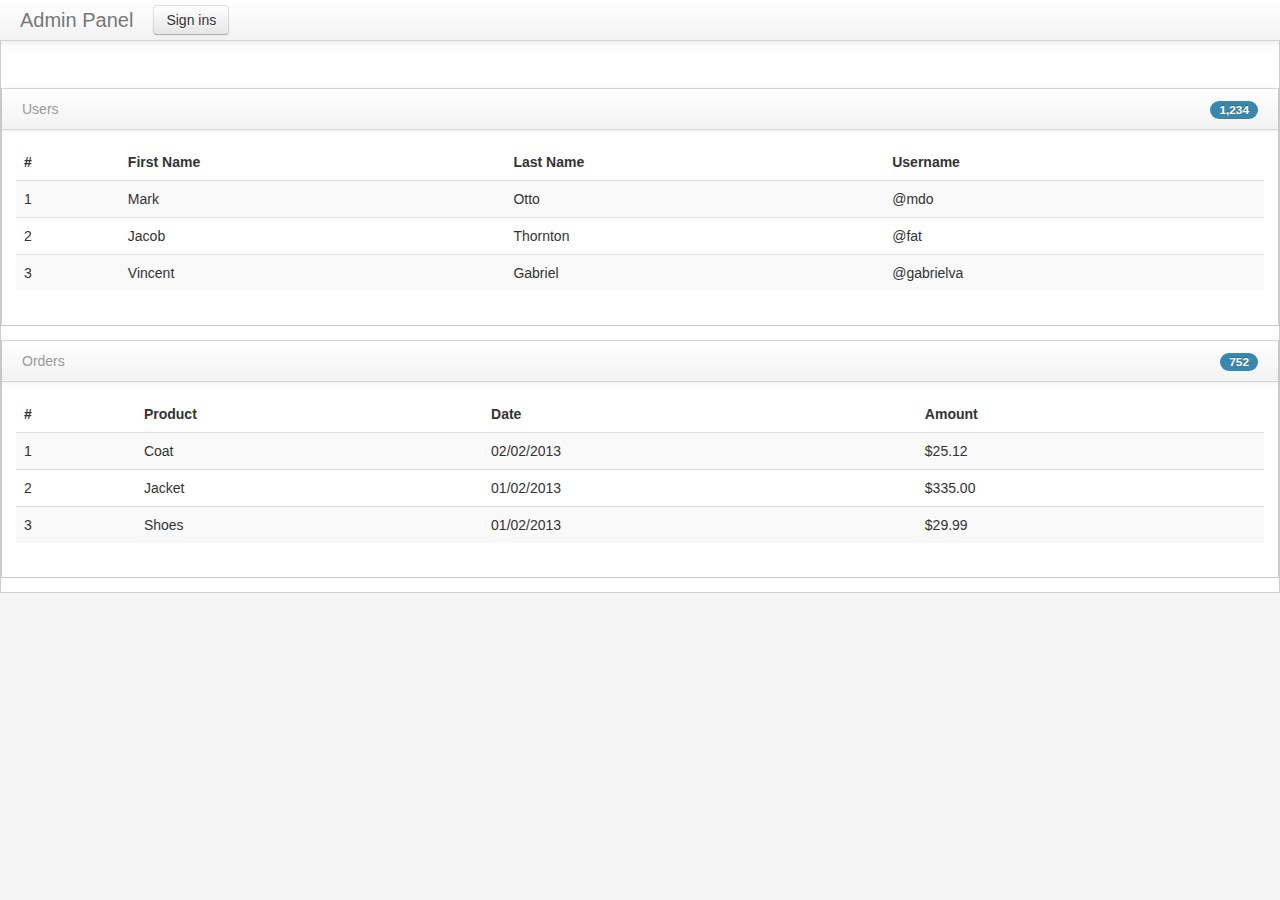
<file: index.html>
<!doctype html>
<html lang="en" ng-app="myApp">
<head>
  <meta charset="utf-8">
  <title>My AngularJS App</title>
    <link href="bootstrap/css/bootstrap.min.css" rel="stylesheet" media="screen">
        <link href="bootstrap/css/bootstrap-responsive.min.css" rel="stylesheet" media="screen">
        <link href="vendors/easypiechart/jquery.easy-pie-chart.css" rel="stylesheet" media="screen">
        <link href="assets/styles.css" rel="stylesheet" media="screen">
        <script src="vendors/modernizr-2.6.2-respond-1.1.0.min.js"></script>
<link rel="stylesheet" href="ng-mobile-menu.min.css" />
 
        <style type="text/css">
   
  @media (max-width: 979px) {
    body {
      padding-top: 0;
    }
  }
</style>


</head>
<body>
   

  <div ng-view></div>

   
    <script src="vendors/jquery-1.9.1.min.js"></script>
        <script src="bootstrap/js/bootstrap.min.js"></script>
        <script src="vendors/easypiechart/jquery.easy-pie-chart.js"></script>
        <script src="assets/scripts.js"></script>



  <script src="lib/angular/angular.js"></script>
  <script src="lib/angular/angular-route.js"></script>
  <script src="js/app.js"></script>
  <script src="js/services.js"></script>
  <script src="js/controllers.js"></script>
  <script src="js/filters.js"></script>
  <script src="js/directives.js"></script>
  <script type="text/javascript" src="ng-mobile-menu.min.js"></script>

</body>
</html>
</file>
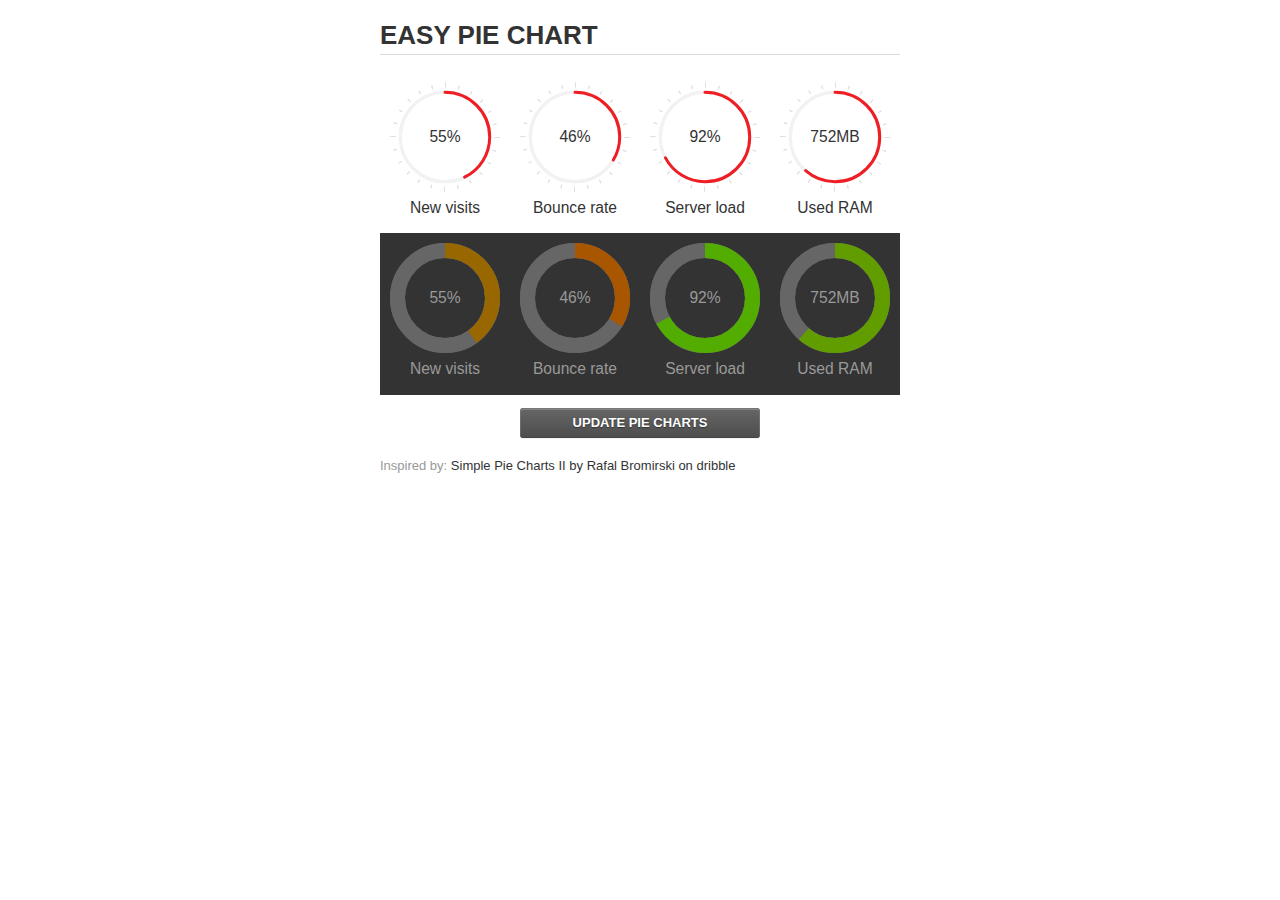
<file: vendors/easypiechart/examples/index.html>
<!doctype html>
<html>
    <head>
        <meta charset="utf-8">
        <title>Easy Pie Chart</title>
        <script type="text/javascript" src="https://ajax.googleapis.com/ajax/libs/jquery/1.7.2/jquery.min.js"></script>
        <script type="text/javascript" src="http://html5shiv.googlecode.com/svn/trunk/html5.js"></script>
        <script type="text/javascript" src="excanvas.js"></script>
        <script type="text/javascript" src="../jquery.easy-pie-chart.js"></script>

        <link rel="stylesheet" type="text/css" href="style.css" media="screen">
        <link rel="stylesheet" type="text/css" href="../jquery.easy-pie-chart.css" media="screen">

        <meta name="viewport" content="width=device-width, initial-scale=1.0">

        <script type="text/javascript">
            var initPieChart = function() {
                $('.percentage').easyPieChart({
                    animate: 1000
                });
                $('.percentage-light').easyPieChart({
                    barColor: function(percent) {
                        percent /= 100;
                        return "rgb(" + Math.round(255 * (1-percent)) + ", " + Math.round(255 * percent) + ", 0)";
                    },
                    trackColor: '#666',
                    scaleColor: false,
                    lineCap: 'butt',
                    lineWidth: 15,
                    animate: 1000
                });

                $('.updateEasyPieChart').on('click', function(e) {
                  e.preventDefault();
                  $('.percentage, .percentage-light').each(function() {
                    var newValue = Math.round(100*Math.random());
                    $(this).data('easyPieChart').update(newValue);
                    $('span', this).text(newValue);
                  });
                });
            };
        </script>
    </head>
    <body onload="initPieChart();">
        <div class="container">
            <h1>EASY PIE CHART</h1>
            <div class="chart">
                <div class="percentage" data-percent="55"><span>55</span>%</div>
                <div class="label">New visits</div>
            </div>
            <div class="chart">
                <div class="percentage" data-percent="46"><span>46</span>%</div>
                <div class="label">Bounce rate</div>
            </div>
            <div class="chart">
                <div class="percentage" data-percent="92"><span>92</span>%</div>
                <div class="label">Server load</div>
            </div>
            <div class="chart">
                <div class="percentage" data-percent="84"><span>752</span>MB</div>
                <div class="label">Used RAM</div>
            </div>
            <div style="clear:both;"></div>
            <div class="dark">
                <div class="chart">
                    <div class="percentage-light" data-percent="55"><span>55</span>%</div>
                    <div class="label">New visits</div>
                </div>
                <div class="chart">
                    <div class="percentage-light" data-percent="46"><span>46</span>%</div>
                    <div class="label">Bounce rate</div>
                </div>
                <div class="chart">
                    <div class="percentage-light" data-percent="92"><span>92</span>%</div>
                    <div class="label">Server load</div>
                </div>
                <div class="chart">
                    <div class="percentage-light" data-percent="84"><span>752</span>MB</div>
                    <div class="label">Used RAM</div>
                </div>
                <div style="clear:both;"></div>
            </div>

            <p><a href="#" class="button updateEasyPieChart">Update pie charts</a></p>

            <p class="credits">Inspired by: <a href="http://drbl.in/ezuc" target="_blank">Simple Pie Charts II by Rafal Bromirski on dribble</a></p>
        </div>
    </body>
</html>
</file>
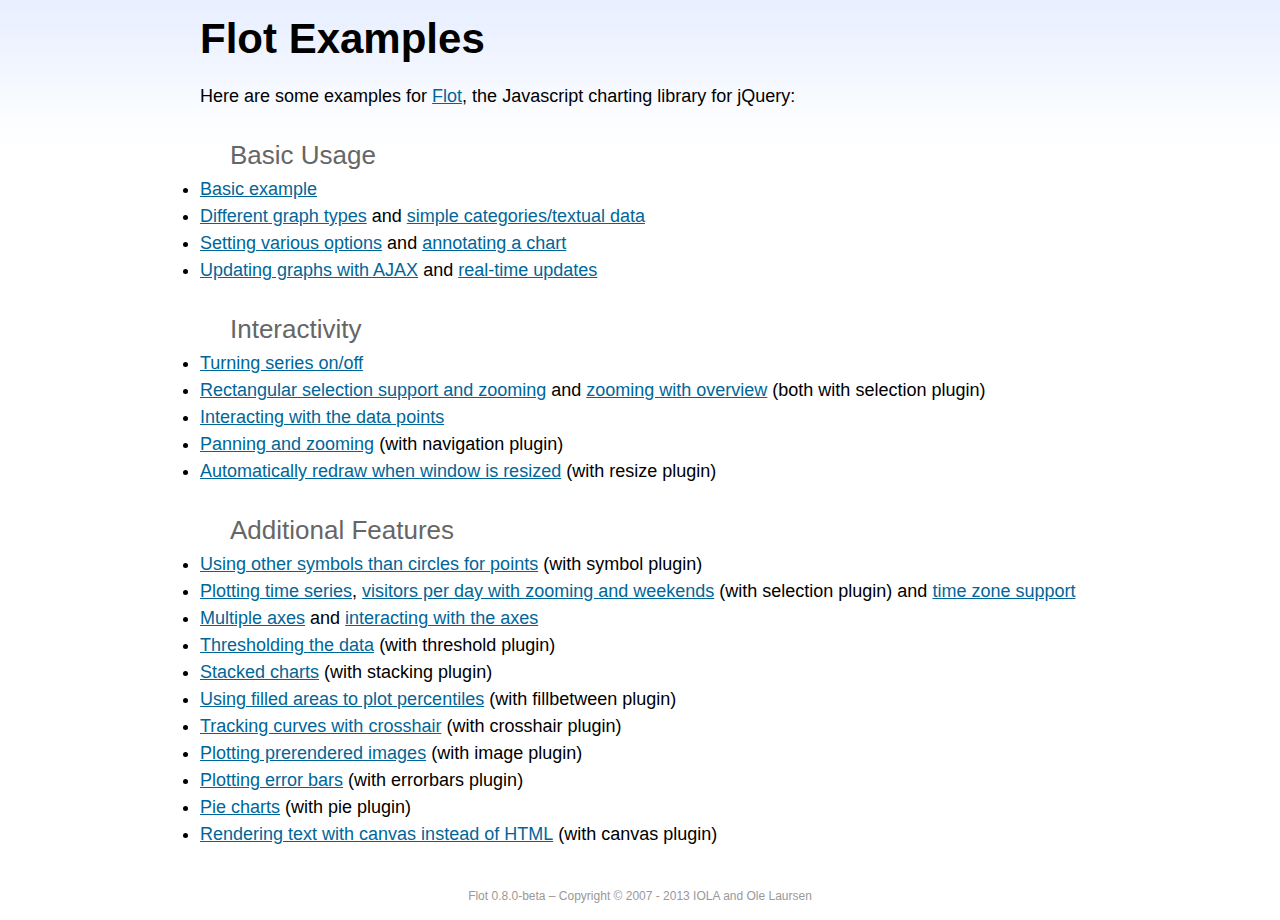
<file: vendors/flot/examples/index.html>
<!DOCTYPE html PUBLIC "-//W3C//DTD HTML 4.01//EN" "http://www.w3.org/TR/html4/strict.dtd">
<html>
<head>
	<meta http-equiv="Content-Type" content="text/html; charset=utf-8">
	<title>Flot Examples</title>
	<link href="examples.css" rel="stylesheet" type="text/css">
	<style>

	h3 {
		margin-top: 30px;
		margin-bottom: 5px;
	}

	</style>
	<script language="javascript" type="text/javascript" src="../jquery.js"></script>
	<script language="javascript" type="text/javascript" src="../jquery.flot.js"></script>
	<script type="text/javascript">

	$(function() {

		// Add the Flot version string to the footer

		$("#footer").prepend("Flot " + $.plot.version + " &ndash; ");
	});

	</script>
</head>
<body>

	<div id="header">
		<h2>Flot Examples</h2>
	</div>

	<div id="content">

		<p>Here are some examples for <a href="http://www.flotcharts.org">Flot</a>, the Javascript charting library for jQuery:</p>

		<h3>Basic Usage</h3>

		<ul>
			<li><a href="basic-usage/index.html">Basic example</a></li>
			<li><a href="series-types/index.html">Different graph types</a> and <a href="categories/index.html">simple categories/textual data</a></li>
			<li><a href="basic-options/index.html">Setting various options</a> and <a href="annotating/index.html">annotating a chart</a></li>
			<li><a href="ajax/index.html">Updating graphs with AJAX</a> and <a href="realtime/index.html">real-time updates</a></li>
		</ul>

		<h3>Interactivity</h3>

		<ul>
			<li><a href="series-toggle/index.html">Turning series on/off</a></li>
			<li><a href="selection/index.html">Rectangular selection support and zooming</a> and <a href="zooming/index.html">zooming with overview</a> (both with selection plugin)</li>
			<li><a href="interacting/index.html">Interacting with the data points</a></li>
			<li><a href="navigate/index.html">Panning and zooming</a> (with navigation plugin)</li>
			<li><a href="resize/index.html">Automatically redraw when window is resized</a> (with resize plugin)</li>
		</ul>

		<h3>Additional Features</h3>

		<ul>
			<li><a href="symbols/index.html">Using other symbols than circles for points</a> (with symbol plugin)</li>
			<li><a href="axes-time/index.html">Plotting time series</a>, <a href="visitors/index.html">visitors per day with zooming and weekends</a> (with selection plugin) and <a href="axes-time-zones/index.html">time zone support</a></li>
			<li><a href="axes-multiple/index.html">Multiple axes</a> and <a href="axes-interacting/index.html">interacting with the axes</a></li>
			<li><a href="threshold/index.html">Thresholding the data</a> (with threshold plugin)</li>
			<li><a href="stacking/index.html">Stacked charts</a> (with stacking plugin)</li>
			<li><a href="percentiles/index.html">Using filled areas to plot percentiles</a> (with fillbetween plugin)</li>
			<li><a href="tracking/index.html">Tracking curves with crosshair</a> (with crosshair plugin)</li>
			<li><a href="image/index.html">Plotting prerendered images</a> (with image plugin)</li>
			<li><a href="series-errorbars/index.html">Plotting error bars</a> (with errorbars plugin)</li>
			<li><a href="series-pie/index.html">Pie charts</a> (with pie plugin)</li>
			<li><a href="canvas/index.html">Rendering text with canvas instead of HTML</a> (with canvas plugin)</li>
		</ul>

	</div>

	<div id="footer">
		Copyright &copy; 2007 - 2013 IOLA and Ole Laursen
	</div>

</body>
</html>
</file>
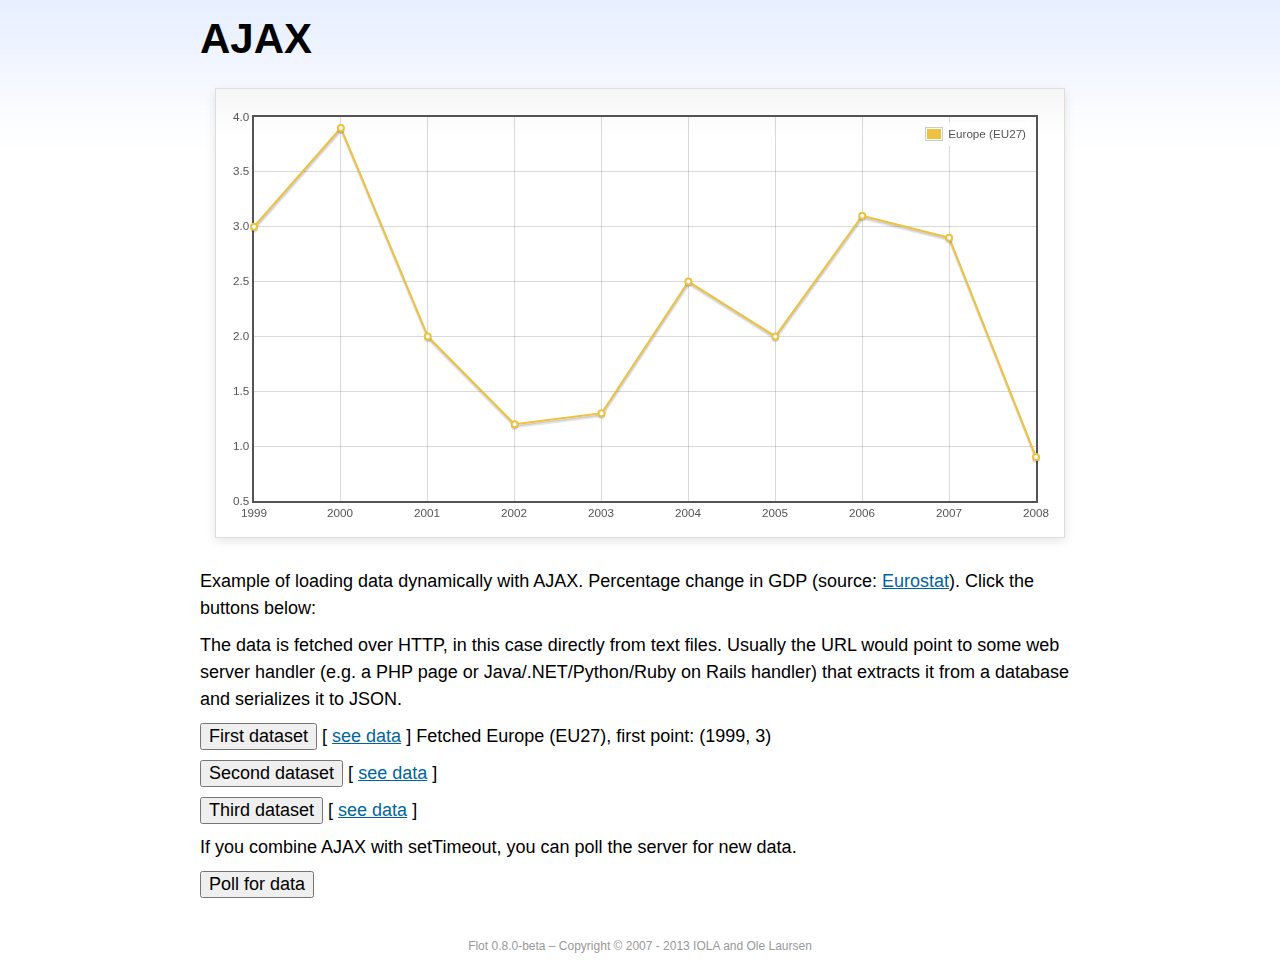
<file: vendors/flot/examples/ajax/index.html>
<!DOCTYPE html PUBLIC "-//W3C//DTD HTML 4.01//EN" "http://www.w3.org/TR/html4/strict.dtd">
<html>
<head>
	<meta http-equiv="Content-Type" content="text/html; charset=utf-8">
	<title>Flot Examples: AJAX</title>
	<link href="../examples.css" rel="stylesheet" type="text/css">
	<!--[if lte IE 8]><script language="javascript" type="text/javascript" src="../../excanvas.min.js"></script><![endif]-->
	<script language="javascript" type="text/javascript" src="../../jquery.js"></script>
	<script language="javascript" type="text/javascript" src="../../jquery.flot.js"></script>
	<script type="text/javascript">

	$(function() {

		var options = {
			lines: {
				show: true
			},
			points: {
				show: true
			},
			xaxis: {
				tickDecimals: 0,
				tickSize: 1
			}
		};

		var data = [];

		$.plot("#placeholder", data, options);

		// Fetch one series, adding to what we already have

		var alreadyFetched = {};

		$("button.fetchSeries").click(function () {

			var button = $(this);

			// Find the URL in the link right next to us, then fetch the data

			var dataurl = button.siblings("a").attr("href");

			function onDataReceived(series) {

				// Extract the first coordinate pair; jQuery has parsed it, so
				// the data is now just an ordinary JavaScript object

				var firstcoordinate = "(" + series.data[0][0] + ", " + series.data[0][1] + ")";
				button.siblings("span").text("Fetched " + series.label + ", first point: " + firstcoordinate);

				// Push the new data onto our existing data array

				if (!alreadyFetched[series.label]) {
					alreadyFetched[series.label] = true;
					data.push(series);
				}

				$.plot("#placeholder", data, options);
			}

			$.ajax({
				url: dataurl,
				type: "GET",
				dataType: "json",
				success: onDataReceived
			});
		});

		// Initiate a recurring data update

		$("button.dataUpdate").click(function () {

			data = [];
			alreadyFetched = {};

			$.plot("#placeholder", data, options);

			var iteration = 0;

			function fetchData() {

				++iteration;

				function onDataReceived(series) {

					// Load all the data in one pass; if we only got partial
					// data we could merge it with what we already have.

					data = [ series ];
					$.plot("#placeholder", data, options);
				}

				// Normally we call the same URL - a script connected to a
				// database - but in this case we only have static example
				// files, so we need to modify the URL.

				$.ajax({
					url: "data-eu-gdp-growth-" + iteration + ".json",
					type: "GET",
					dataType: "json",
					success: onDataReceived
				});

				if (iteration < 5) {
					setTimeout(fetchData, 1000);
				} else {
					data = [];
					alreadyFetched = {};
				}
			}

			setTimeout(fetchData, 1000);
		});

		// Load the first series by default, so we don't have an empty plot

		$("button.fetchSeries:first").click();

		// Add the Flot version string to the footer

		$("#footer").prepend("Flot " + $.plot.version + " &ndash; ");
	});

	</script>
</head>
<body>

	<div id="header">
		<h2>AJAX</h2>
	</div>

	<div id="content">

		<div class="demo-container">
			<div id="placeholder" class="demo-placeholder"></div>
		</div>

		<p>Example of loading data dynamically with AJAX. Percentage change in GDP (source: <a href="http://epp.eurostat.ec.europa.eu/tgm/table.do?tab=table&init=1&plugin=1&language=en&pcode=tsieb020">Eurostat</a>). Click the buttons below:</p>

		<p>The data is fetched over HTTP, in this case directly from text files. Usually the URL would point to some web server handler (e.g. a PHP page or Java/.NET/Python/Ruby on Rails handler) that extracts it from a database and serializes it to JSON.</p>

		<p>
			<button class="fetchSeries">First dataset</button>
			[ <a href="data-eu-gdp-growth.json">see data</a> ]
			<span></span>
		</p>

		<p>
			<button class="fetchSeries">Second dataset</button>
			[ <a href="data-japan-gdp-growth.json">see data</a> ]
			<span></span>
		</p>

		<p>
			<button class="fetchSeries">Third dataset</button>
			[ <a href="data-usa-gdp-growth.json">see data</a> ]
			<span></span>
		</p>

		<p>If you combine AJAX with setTimeout, you can poll the server for new data.</p>

		<p>
			<button class="dataUpdate">Poll for data</button>
		</p>

	</div>

	<div id="footer">
		Copyright &copy; 2007 - 2013 IOLA and Ole Laursen
	</div>

</body>
</html>
</file>
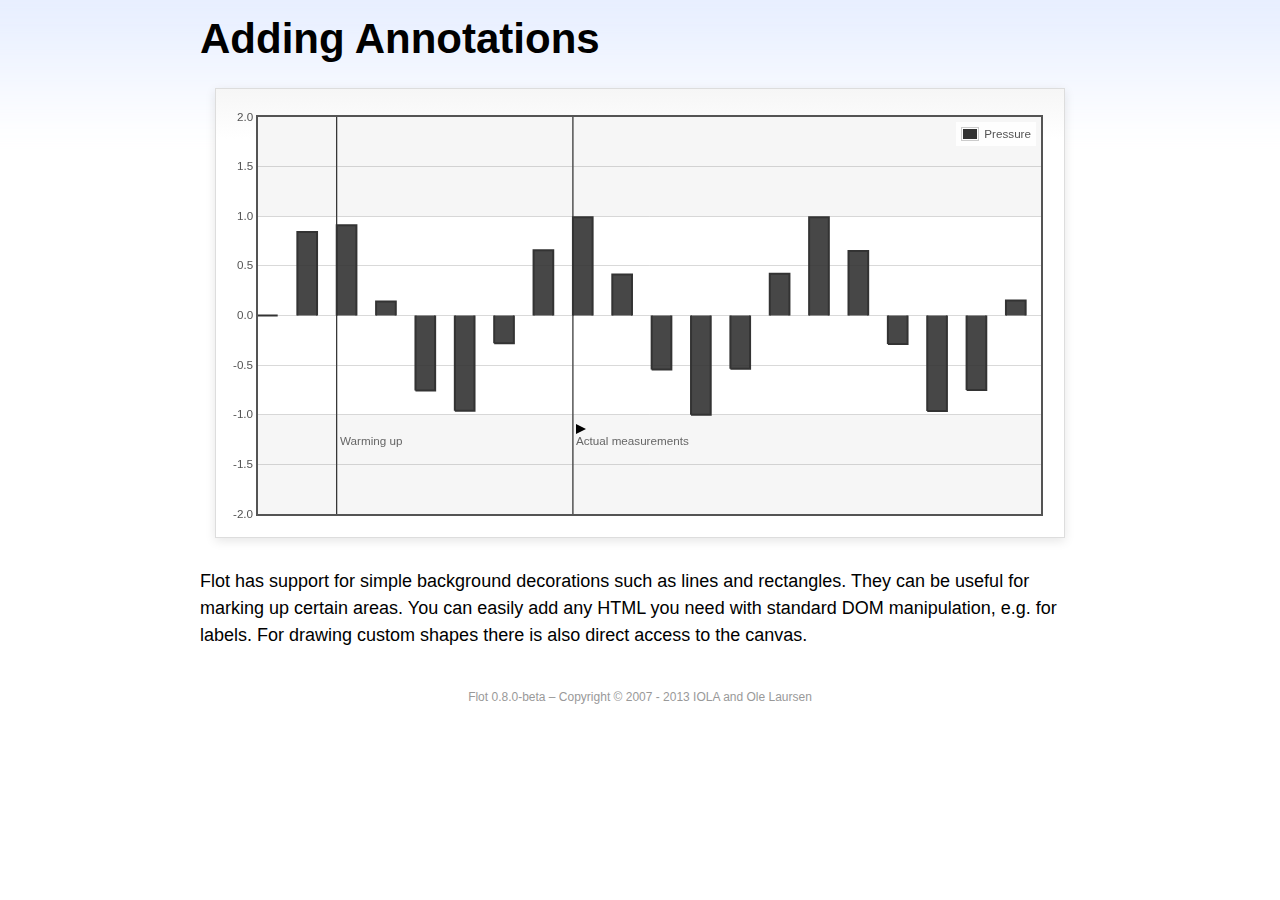
<file: vendors/flot/examples/annotating/index.html>
<!DOCTYPE html PUBLIC "-//W3C//DTD HTML 4.01//EN" "http://www.w3.org/TR/html4/strict.dtd">
<html>
<head>
	<meta http-equiv="Content-Type" content="text/html; charset=utf-8">
	<title>Flot Examples: Adding Annotations</title>
	<link href="../examples.css" rel="stylesheet" type="text/css">
	<!--[if lte IE 8]><script language="javascript" type="text/javascript" src="../../excanvas.min.js"></script><![endif]-->
	<script language="javascript" type="text/javascript" src="../../jquery.js"></script>
	<script language="javascript" type="text/javascript" src="../../jquery.flot.js"></script>
	<script type="text/javascript">

	$(function() {

		var d1 = [];
		for (var i = 0; i < 20; ++i) {
			d1.push([i, Math.sin(i)]);
		}

		var data = [{ data: d1, label: "Pressure", color: "#333" }];

		var markings = [
			{ color: "#f6f6f6", yaxis: { from: 1 } },
			{ color: "#f6f6f6", yaxis: { to: -1 } },
			{ color: "#000", lineWidth: 1, xaxis: { from: 2, to: 2 } },
			{ color: "#000", lineWidth: 1, xaxis: { from: 8, to: 8 } }
		];

		var placeholder = $("#placeholder");

		var plot = $.plot(placeholder, data, {
			bars: { show: true, barWidth: 0.5, fill: 0.9 },
			xaxis: { ticks: [], autoscaleMargin: 0.02 },
			yaxis: { min: -2, max: 2 },
			grid: { markings: markings }
		});

		var o = plot.pointOffset({ x: 2, y: -1.2});

		// Append it to the placeholder that Flot already uses for positioning

		placeholder.append("<div style='position:absolute;left:" + (o.left + 4) + "px;top:" + o.top + "px;color:#666;font-size:smaller'>Warming up</div>");

		o = plot.pointOffset({ x: 8, y: -1.2});
		placeholder.append("<div style='position:absolute;left:" + (o.left + 4) + "px;top:" + o.top + "px;color:#666;font-size:smaller'>Actual measurements</div>");

		// Draw a little arrow on top of the last label to demonstrate canvas
		// drawing

		var ctx = plot.getCanvas().getContext("2d");
		ctx.beginPath();
		o.left += 4;
		ctx.moveTo(o.left, o.top);
		ctx.lineTo(o.left, o.top - 10);
		ctx.lineTo(o.left + 10, o.top - 5);
		ctx.lineTo(o.left, o.top);
		ctx.fillStyle = "#000";
		ctx.fill();

		// Add the Flot version string to the footer

		$("#footer").prepend("Flot " + $.plot.version + " &ndash; ");
	});

	</script>
</head>
<body>

	<div id="header">
		<h2>Adding Annotations</h2>
	</div>

	<div id="content">

		<div class="demo-container">
			<div id="placeholder" class="demo-placeholder"></div>
		</div>

		<p>Flot has support for simple background decorations such as lines and rectangles. They can be useful for marking up certain areas. You can easily add any HTML you need with standard DOM manipulation, e.g. for labels. For drawing custom shapes there is also direct access to the canvas.</p>

	</div>

	<div id="footer">
		Copyright &copy; 2007 - 2013 IOLA and Ole Laursen
	</div>

</body>
</html>
</file>
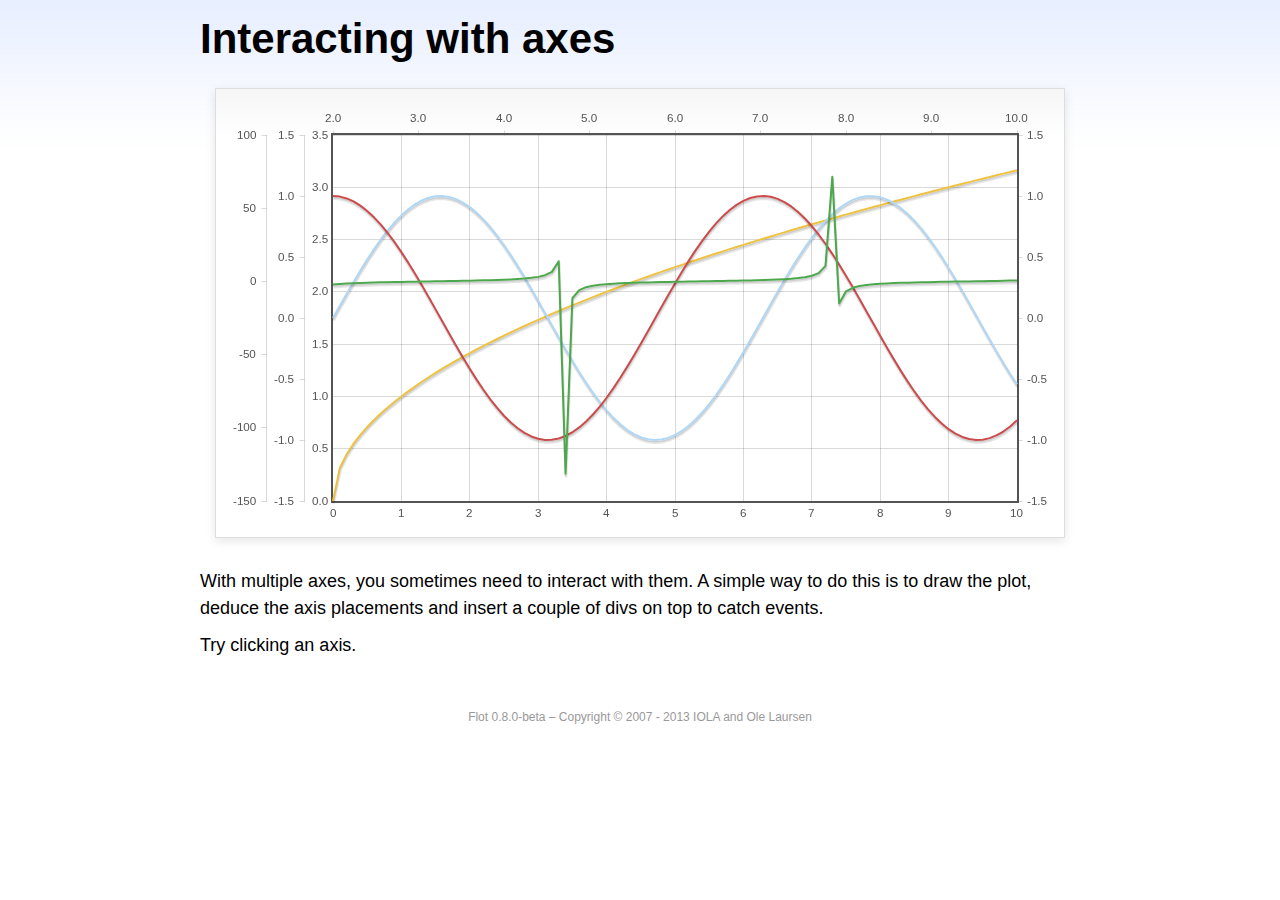
<file: vendors/flot/examples/axes-interacting/index.html>
<!DOCTYPE html PUBLIC "-//W3C//DTD HTML 4.01//EN" "http://www.w3.org/TR/html4/strict.dtd">
<html>
<head>
	<meta http-equiv="Content-Type" content="text/html; charset=utf-8">
	<title>Flot Examples: Interacting with axes</title>
	<link href="../examples.css" rel="stylesheet" type="text/css">
	<!--[if lte IE 8]><script language="javascript" type="text/javascript" src="../../excanvas.min.js"></script><![endif]-->
	<script language="javascript" type="text/javascript" src="../../jquery.js"></script>
	<script language="javascript" type="text/javascript" src="../../jquery.flot.js"></script>
	<script type="text/javascript">

	$(function() {

		function generate(start, end, fn) {
			var res = [];
			for (var i = 0; i <= 100; ++i) {
				var x = start + i / 100 * (end - start);
				res.push([x, fn(x)]);
			}
			return res;
		}

		var data = [
			{ data: generate(0, 10, function (x) { return Math.sqrt(x);}), xaxis: 1, yaxis:1 },
			{ data: generate(0, 10, function (x) { return Math.sin(x);}), xaxis: 1, yaxis:2 },
			{ data: generate(0, 10, function (x) { return Math.cos(x);}), xaxis: 1, yaxis:3 },
			{ data: generate(2, 10, function (x) { return Math.tan(x);}), xaxis: 2, yaxis: 4 }
		];

		var plot = $.plot("#placeholder", data, {
			xaxes: [
				{ position: 'bottom' },
				{ position: 'top'}
			],
			yaxes: [
				{ position: 'left' },
				{ position: 'left' },
				{ position: 'right' },
				{ position: 'left' }
			]
		});

		// Create a div for each axis

		$.each(plot.getAxes(), function (i, axis) {
			if (!axis.show)
				return;

			var box = axis.box;

			$("<div class='axisTarget' style='position:absolute; left:" + box.left + "px; top:" + box.top + "px; width:" + box.width +  "px; height:" + box.height + "px'></div>")
				.data("axis.direction", axis.direction)
				.data("axis.n", axis.n)
				.css({ backgroundColor: "#f00", opacity: 0, cursor: "pointer" })
				.appendTo(plot.getPlaceholder())
				.hover(
					function () { $(this).css({ opacity: 0.10 }) },
					function () { $(this).css({ opacity: 0 }) }
				)
				.click(function () {
					$("#click").text("You clicked the " + axis.direction + axis.n + "axis!")
				});
		});

		// Add the Flot version string to the footer

		$("#footer").prepend("Flot " + $.plot.version + " &ndash; ");
	});

	</script>
</head>
<body>

	<div id="header">
		<h2>Interacting with axes</h2>
	</div>

	<div id="content">

		<div class="demo-container">
			<div id="placeholder" class="demo-placeholder"></div>
		</div>

		<p>With multiple axes, you sometimes need to interact with them. A simple way to do this is to draw the plot, deduce the axis placements and insert a couple of divs on top to catch events.</p>

		<p>Try clicking an axis.</p>

		<p id="click"></p>

	</div>

	<div id="footer">
		Copyright &copy; 2007 - 2013 IOLA and Ole Laursen
	</div>

</body>
</html>
</file>
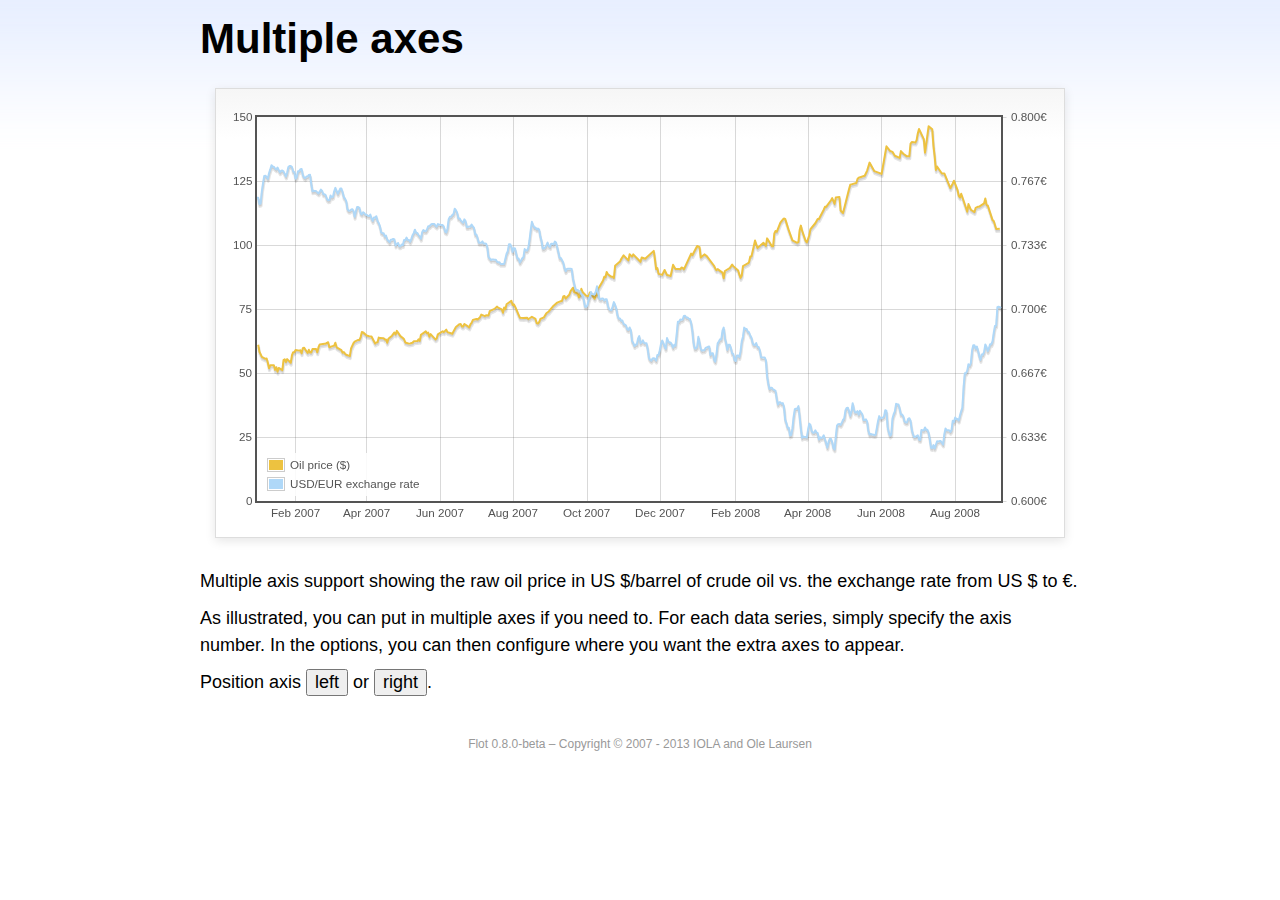
<file: vendors/flot/examples/axes-multiple/index.html>
<!DOCTYPE html PUBLIC "-//W3C//DTD HTML 4.01//EN" "http://www.w3.org/TR/html4/strict.dtd">
<html>
<head>
	<meta http-equiv="Content-Type" content="text/html; charset=utf-8">
	<title>Flot Examples: Multiple Axes</title>
	<link href="../examples.css" rel="stylesheet" type="text/css">
	<!--[if lte IE 8]><script language="javascript" type="text/javascript" src="../../excanvas.min.js"></script><![endif]-->
	<script language="javascript" type="text/javascript" src="../../jquery.js"></script>
	<script language="javascript" type="text/javascript" src="../../jquery.flot.js"></script>
	<script language="javascript" type="text/javascript" src="../../jquery.flot.time.js"></script>
	<script type="text/javascript">

	$(function() {

		var oilprices = [[1167692400000,61.05], [1167778800000,58.32], [1167865200000,57.35], [1167951600000,56.31], [1168210800000,55.55], [1168297200000,55.64], [1168383600000,54.02], [1168470000000,51.88], [1168556400000,52.99], [1168815600000,52.99], [1168902000000,51.21], [1168988400000,52.24], [1169074800000,50.48], [1169161200000,51.99], [1169420400000,51.13], [1169506800000,55.04], [1169593200000,55.37], [1169679600000,54.23], [1169766000000,55.42], [1170025200000,54.01], [1170111600000,56.97], [1170198000000,58.14], [1170284400000,58.14], [1170370800000,59.02], [1170630000000,58.74], [1170716400000,58.88], [1170802800000,57.71], [1170889200000,59.71], [1170975600000,59.89], [1171234800000,57.81], [1171321200000,59.06], [1171407600000,58.00], [1171494000000,57.99], [1171580400000,59.39], [1171839600000,59.39], [1171926000000,58.07], [1172012400000,60.07], [1172098800000,61.14], [1172444400000,61.39], [1172530800000,61.46], [1172617200000,61.79], [1172703600000,62.00], [1172790000000,60.07], [1173135600000,60.69], [1173222000000,61.82], [1173308400000,60.05], [1173654000000,58.91], [1173740400000,57.93], [1173826800000,58.16], [1173913200000,57.55], [1173999600000,57.11], [1174258800000,56.59], [1174345200000,59.61], [1174518000000,61.69], [1174604400000,62.28], [1174860000000,62.91], [1174946400000,62.93], [1175032800000,64.03], [1175119200000,66.03], [1175205600000,65.87], [1175464800000,64.64], [1175637600000,64.38], [1175724000000,64.28], [1175810400000,64.28], [1176069600000,61.51], [1176156000000,61.89], [1176242400000,62.01], [1176328800000,63.85], [1176415200000,63.63], [1176674400000,63.61], [1176760800000,63.10], [1176847200000,63.13], [1176933600000,61.83], [1177020000000,63.38], [1177279200000,64.58], [1177452000000,65.84], [1177538400000,65.06], [1177624800000,66.46], [1177884000000,64.40], [1178056800000,63.68], [1178143200000,63.19], [1178229600000,61.93], [1178488800000,61.47], [1178575200000,61.55], [1178748000000,61.81], [1178834400000,62.37], [1179093600000,62.46], [1179180000000,63.17], [1179266400000,62.55], [1179352800000,64.94], [1179698400000,66.27], [1179784800000,65.50], [1179871200000,65.77], [1179957600000,64.18], [1180044000000,65.20], [1180389600000,63.15], [1180476000000,63.49], [1180562400000,65.08], [1180908000000,66.30], [1180994400000,65.96], [1181167200000,66.93], [1181253600000,65.98], [1181599200000,65.35], [1181685600000,66.26], [1181858400000,68.00], [1182117600000,69.09], [1182204000000,69.10], [1182290400000,68.19], [1182376800000,68.19], [1182463200000,69.14], [1182722400000,68.19], [1182808800000,67.77], [1182895200000,68.97], [1182981600000,69.57], [1183068000000,70.68], [1183327200000,71.09], [1183413600000,70.92], [1183586400000,71.81], [1183672800000,72.81], [1183932000000,72.19], [1184018400000,72.56], [1184191200000,72.50], [1184277600000,74.15], [1184623200000,75.05], [1184796000000,75.92], [1184882400000,75.57], [1185141600000,74.89], [1185228000000,73.56], [1185314400000,75.57], [1185400800000,74.95], [1185487200000,76.83], [1185832800000,78.21], [1185919200000,76.53], [1186005600000,76.86], [1186092000000,76.00], [1186437600000,71.59], [1186696800000,71.47], [1186956000000,71.62], [1187042400000,71.00], [1187301600000,71.98], [1187560800000,71.12], [1187647200000,69.47], [1187733600000,69.26], [1187820000000,69.83], [1187906400000,71.09], [1188165600000,71.73], [1188338400000,73.36], [1188511200000,74.04], [1188856800000,76.30], [1189116000000,77.49], [1189461600000,78.23], [1189548000000,79.91], [1189634400000,80.09], [1189720800000,79.10], [1189980000000,80.57], [1190066400000,81.93], [1190239200000,83.32], [1190325600000,81.62], [1190584800000,80.95], [1190671200000,79.53], [1190757600000,80.30], [1190844000000,82.88], [1190930400000,81.66], [1191189600000,80.24], [1191276000000,80.05], [1191362400000,79.94], [1191448800000,81.44], [1191535200000,81.22], [1191794400000,79.02], [1191880800000,80.26], [1191967200000,80.30], [1192053600000,83.08], [1192140000000,83.69], [1192399200000,86.13], [1192485600000,87.61], [1192572000000,87.40], [1192658400000,89.47], [1192744800000,88.60], [1193004000000,87.56], [1193090400000,87.56], [1193176800000,87.10], [1193263200000,91.86], [1193612400000,93.53], [1193698800000,94.53], [1193871600000,95.93], [1194217200000,93.98], [1194303600000,96.37], [1194476400000,95.46], [1194562800000,96.32], [1195081200000,93.43], [1195167600000,95.10], [1195426800000,94.64], [1195513200000,95.10], [1196031600000,97.70], [1196118000000,94.42], [1196204400000,90.62], [1196290800000,91.01], [1196377200000,88.71], [1196636400000,88.32], [1196809200000,90.23], [1196982000000,88.28], [1197241200000,87.86], [1197327600000,90.02], [1197414000000,92.25], [1197586800000,90.63], [1197846000000,90.63], [1197932400000,90.49], [1198018800000,91.24], [1198105200000,91.06], [1198191600000,90.49], [1198710000000,96.62], [1198796400000,96.00], [1199142000000,99.62], [1199314800000,99.18], [1199401200000,95.09], [1199660400000,96.33], [1199833200000,95.67], [1200351600000,91.90], [1200438000000,90.84], [1200524400000,90.13], [1200610800000,90.57], [1200956400000,89.21], [1201042800000,86.99], [1201129200000,89.85], [1201474800000,90.99], [1201561200000,91.64], [1201647600000,92.33], [1201734000000,91.75], [1202079600000,90.02], [1202166000000,88.41], [1202252400000,87.14], [1202338800000,88.11], [1202425200000,91.77], [1202770800000,92.78], [1202857200000,93.27], [1202943600000,95.46], [1203030000000,95.46], [1203289200000,101.74], [1203462000000,98.81], [1203894000000,100.88], [1204066800000,99.64], [1204153200000,102.59], [1204239600000,101.84], [1204498800000,99.52], [1204585200000,99.52], [1204671600000,104.52], [1204758000000,105.47], [1204844400000,105.15], [1205103600000,108.75], [1205276400000,109.92], [1205362800000,110.33], [1205449200000,110.21], [1205708400000,105.68], [1205967600000,101.84], [1206313200000,100.86], [1206399600000,101.22], [1206486000000,105.90], [1206572400000,107.58], [1206658800000,105.62], [1206914400000,101.58], [1207000800000,100.98], [1207173600000,103.83], [1207260000000,106.23], [1207605600000,108.50], [1207778400000,110.11], [1207864800000,110.14], [1208210400000,113.79], [1208296800000,114.93], [1208383200000,114.86], [1208728800000,117.48], [1208815200000,118.30], [1208988000000,116.06], [1209074400000,118.52], [1209333600000,118.75], [1209420000000,113.46], [1209592800000,112.52], [1210024800000,121.84], [1210111200000,123.53], [1210197600000,123.69], [1210543200000,124.23], [1210629600000,125.80], [1210716000000,126.29], [1211148000000,127.05], [1211320800000,129.07], [1211493600000,132.19], [1211839200000,128.85], [1212357600000,127.76], [1212703200000,138.54], [1212962400000,136.80], [1213135200000,136.38], [1213308000000,134.86], [1213653600000,134.01], [1213740000000,136.68], [1213912800000,135.65], [1214172000000,134.62], [1214258400000,134.62], [1214344800000,134.62], [1214431200000,139.64], [1214517600000,140.21], [1214776800000,140.00], [1214863200000,140.97], [1214949600000,143.57], [1215036000000,145.29], [1215381600000,141.37], [1215468000000,136.04], [1215727200000,146.40], [1215986400000,145.18], [1216072800000,138.74], [1216159200000,134.60], [1216245600000,129.29], [1216332000000,130.65], [1216677600000,127.95], [1216850400000,127.95], [1217282400000,122.19], [1217455200000,124.08], [1217541600000,125.10], [1217800800000,121.41], [1217887200000,119.17], [1217973600000,118.58], [1218060000000,120.02], [1218405600000,114.45], [1218492000000,113.01], [1218578400000,116.00], [1218751200000,113.77], [1219010400000,112.87], [1219096800000,114.53], [1219269600000,114.98], [1219356000000,114.98], [1219701600000,116.27], [1219788000000,118.15], [1219874400000,115.59], [1219960800000,115.46], [1220306400000,109.71], [1220392800000,109.35], [1220565600000,106.23], [1220824800000,106.34]];

		var exchangerates = [[1167606000000,0.7580], [1167692400000,0.7580], [1167778800000,0.75470], [1167865200000,0.75490], [1167951600000,0.76130], [1168038000000,0.76550], [1168124400000,0.76930], [1168210800000,0.76940], [1168297200000,0.76880], [1168383600000,0.76780], [1168470000000,0.77080], [1168556400000,0.77270], [1168642800000,0.77490], [1168729200000,0.77410], [1168815600000,0.77410], [1168902000000,0.77320], [1168988400000,0.77270], [1169074800000,0.77370], [1169161200000,0.77240], [1169247600000,0.77120], [1169334000000,0.7720], [1169420400000,0.77210], [1169506800000,0.77170], [1169593200000,0.77040], [1169679600000,0.7690], [1169766000000,0.77110], [1169852400000,0.7740], [1169938800000,0.77450], [1170025200000,0.77450], [1170111600000,0.7740], [1170198000000,0.77160], [1170284400000,0.77130], [1170370800000,0.76780], [1170457200000,0.76880], [1170543600000,0.77180], [1170630000000,0.77180], [1170716400000,0.77280], [1170802800000,0.77290], [1170889200000,0.76980], [1170975600000,0.76850], [1171062000000,0.76810], [1171148400000,0.7690], [1171234800000,0.7690], [1171321200000,0.76980], [1171407600000,0.76990], [1171494000000,0.76510], [1171580400000,0.76130], [1171666800000,0.76160], [1171753200000,0.76140], [1171839600000,0.76140], [1171926000000,0.76070], [1172012400000,0.76020], [1172098800000,0.76110], [1172185200000,0.76220], [1172271600000,0.76150], [1172358000000,0.75980], [1172444400000,0.75980], [1172530800000,0.75920], [1172617200000,0.75730], [1172703600000,0.75660], [1172790000000,0.75670], [1172876400000,0.75910], [1172962800000,0.75820], [1173049200000,0.75850], [1173135600000,0.76130], [1173222000000,0.76310], [1173308400000,0.76150], [1173394800000,0.760], [1173481200000,0.76130], [1173567600000,0.76270], [1173654000000,0.76270], [1173740400000,0.76080], [1173826800000,0.75830], [1173913200000,0.75750], [1173999600000,0.75620], [1174086000000,0.7520], [1174172400000,0.75120], [1174258800000,0.75120], [1174345200000,0.75170], [1174431600000,0.7520], [1174518000000,0.75110], [1174604400000,0.7480], [1174690800000,0.75090], [1174777200000,0.75310], [1174860000000,0.75310], [1174946400000,0.75270], [1175032800000,0.74980], [1175119200000,0.74930], [1175205600000,0.75040], [1175292000000,0.750], [1175378400000,0.74910], [1175464800000,0.74910], [1175551200000,0.74850], [1175637600000,0.74840], [1175724000000,0.74920], [1175810400000,0.74710], [1175896800000,0.74590], [1175983200000,0.74770], [1176069600000,0.74770], [1176156000000,0.74830], [1176242400000,0.74580], [1176328800000,0.74480], [1176415200000,0.7430], [1176501600000,0.73990], [1176588000000,0.73950], [1176674400000,0.73950], [1176760800000,0.73780], [1176847200000,0.73820], [1176933600000,0.73620], [1177020000000,0.73550], [1177106400000,0.73480], [1177192800000,0.73610], [1177279200000,0.73610], [1177365600000,0.73650], [1177452000000,0.73620], [1177538400000,0.73310], [1177624800000,0.73390], [1177711200000,0.73440], [1177797600000,0.73270], [1177884000000,0.73270], [1177970400000,0.73360], [1178056800000,0.73330], [1178143200000,0.73590], [1178229600000,0.73590], [1178316000000,0.73720], [1178402400000,0.7360], [1178488800000,0.7360], [1178575200000,0.7350], [1178661600000,0.73650], [1178748000000,0.73840], [1178834400000,0.73950], [1178920800000,0.74130], [1179007200000,0.73970], [1179093600000,0.73960], [1179180000000,0.73850], [1179266400000,0.73780], [1179352800000,0.73660], [1179439200000,0.740], [1179525600000,0.74110], [1179612000000,0.74060], [1179698400000,0.74050], [1179784800000,0.74140], [1179871200000,0.74310], [1179957600000,0.74310], [1180044000000,0.74380], [1180130400000,0.74430], [1180216800000,0.74430], [1180303200000,0.74430], [1180389600000,0.74340], [1180476000000,0.74290], [1180562400000,0.74420], [1180648800000,0.7440], [1180735200000,0.74390], [1180821600000,0.74370], [1180908000000,0.74370], [1180994400000,0.74290], [1181080800000,0.74030], [1181167200000,0.73990], [1181253600000,0.74180], [1181340000000,0.74680], [1181426400000,0.7480], [1181512800000,0.7480], [1181599200000,0.7490], [1181685600000,0.74940], [1181772000000,0.75220], [1181858400000,0.75150], [1181944800000,0.75020], [1182031200000,0.74720], [1182117600000,0.74720], [1182204000000,0.74620], [1182290400000,0.74550], [1182376800000,0.74490], [1182463200000,0.74670], [1182549600000,0.74580], [1182636000000,0.74270], [1182722400000,0.74270], [1182808800000,0.7430], [1182895200000,0.74290], [1182981600000,0.7440], [1183068000000,0.7430], [1183154400000,0.74220], [1183240800000,0.73880], [1183327200000,0.73880], [1183413600000,0.73690], [1183500000000,0.73450], [1183586400000,0.73450], [1183672800000,0.73450], [1183759200000,0.73520], [1183845600000,0.73410], [1183932000000,0.73410], [1184018400000,0.7340], [1184104800000,0.73240], [1184191200000,0.72720], [1184277600000,0.72640], [1184364000000,0.72550], [1184450400000,0.72580], [1184536800000,0.72580], [1184623200000,0.72560], [1184709600000,0.72570], [1184796000000,0.72470], [1184882400000,0.72430], [1184968800000,0.72440], [1185055200000,0.72350], [1185141600000,0.72350], [1185228000000,0.72350], [1185314400000,0.72350], [1185400800000,0.72620], [1185487200000,0.72880], [1185573600000,0.73010], [1185660000000,0.73370], [1185746400000,0.73370], [1185832800000,0.73240], [1185919200000,0.72970], [1186005600000,0.73170], [1186092000000,0.73150], [1186178400000,0.72880], [1186264800000,0.72630], [1186351200000,0.72630], [1186437600000,0.72420], [1186524000000,0.72530], [1186610400000,0.72640], [1186696800000,0.7270], [1186783200000,0.73120], [1186869600000,0.73050], [1186956000000,0.73050], [1187042400000,0.73180], [1187128800000,0.73580], [1187215200000,0.74090], [1187301600000,0.74540], [1187388000000,0.74370], [1187474400000,0.74240], [1187560800000,0.74240], [1187647200000,0.74150], [1187733600000,0.74190], [1187820000000,0.74140], [1187906400000,0.73770], [1187992800000,0.73550], [1188079200000,0.73150], [1188165600000,0.73150], [1188252000000,0.7320], [1188338400000,0.73320], [1188424800000,0.73460], [1188511200000,0.73280], [1188597600000,0.73230], [1188684000000,0.7340], [1188770400000,0.7340], [1188856800000,0.73360], [1188943200000,0.73510], [1189029600000,0.73460], [1189116000000,0.73210], [1189202400000,0.72940], [1189288800000,0.72660], [1189375200000,0.72660], [1189461600000,0.72540], [1189548000000,0.72420], [1189634400000,0.72130], [1189720800000,0.71970], [1189807200000,0.72090], [1189893600000,0.7210], [1189980000000,0.7210], [1190066400000,0.7210], [1190152800000,0.72090], [1190239200000,0.71590], [1190325600000,0.71330], [1190412000000,0.71050], [1190498400000,0.70990], [1190584800000,0.70990], [1190671200000,0.70930], [1190757600000,0.70930], [1190844000000,0.70760], [1190930400000,0.7070], [1191016800000,0.70490], [1191103200000,0.70120], [1191189600000,0.70110], [1191276000000,0.70190], [1191362400000,0.70460], [1191448800000,0.70630], [1191535200000,0.70890], [1191621600000,0.70770], [1191708000000,0.70770], [1191794400000,0.70770], [1191880800000,0.70910], [1191967200000,0.71180], [1192053600000,0.70790], [1192140000000,0.70530], [1192226400000,0.7050], [1192312800000,0.70550], [1192399200000,0.70550], [1192485600000,0.70450], [1192572000000,0.70510], [1192658400000,0.70510], [1192744800000,0.70170], [1192831200000,0.70], [1192917600000,0.69950], [1193004000000,0.69940], [1193090400000,0.70140], [1193176800000,0.70360], [1193263200000,0.70210], [1193349600000,0.70020], [1193436000000,0.69670], [1193522400000,0.6950], [1193612400000,0.6950], [1193698800000,0.69390], [1193785200000,0.6940], [1193871600000,0.69220], [1193958000000,0.69190], [1194044400000,0.69140], [1194130800000,0.68940], [1194217200000,0.68910], [1194303600000,0.69040], [1194390000000,0.6890], [1194476400000,0.68340], [1194562800000,0.68230], [1194649200000,0.68070], [1194735600000,0.68150], [1194822000000,0.68150], [1194908400000,0.68470], [1194994800000,0.68590], [1195081200000,0.68220], [1195167600000,0.68270], [1195254000000,0.68370], [1195340400000,0.68230], [1195426800000,0.68220], [1195513200000,0.68220], [1195599600000,0.67920], [1195686000000,0.67460], [1195772400000,0.67350], [1195858800000,0.67310], [1195945200000,0.67420], [1196031600000,0.67440], [1196118000000,0.67390], [1196204400000,0.67310], [1196290800000,0.67610], [1196377200000,0.67610], [1196463600000,0.67850], [1196550000000,0.68180], [1196636400000,0.68360], [1196722800000,0.68230], [1196809200000,0.68050], [1196895600000,0.67930], [1196982000000,0.68490], [1197068400000,0.68330], [1197154800000,0.68250], [1197241200000,0.68250], [1197327600000,0.68160], [1197414000000,0.67990], [1197500400000,0.68130], [1197586800000,0.68090], [1197673200000,0.68680], [1197759600000,0.69330], [1197846000000,0.69330], [1197932400000,0.69450], [1198018800000,0.69440], [1198105200000,0.69460], [1198191600000,0.69640], [1198278000000,0.69650], [1198364400000,0.69560], [1198450800000,0.69560], [1198537200000,0.6950], [1198623600000,0.69480], [1198710000000,0.69280], [1198796400000,0.68870], [1198882800000,0.68240], [1198969200000,0.67940], [1199055600000,0.67940], [1199142000000,0.68030], [1199228400000,0.68550], [1199314800000,0.68240], [1199401200000,0.67910], [1199487600000,0.67830], [1199574000000,0.67850], [1199660400000,0.67850], [1199746800000,0.67970], [1199833200000,0.680], [1199919600000,0.68030], [1200006000000,0.68050], [1200092400000,0.6760], [1200178800000,0.6770], [1200265200000,0.6770], [1200351600000,0.67360], [1200438000000,0.67260], [1200524400000,0.67640], [1200610800000,0.68210], [1200697200000,0.68310], [1200783600000,0.68420], [1200870000000,0.68420], [1200956400000,0.68870], [1201042800000,0.69030], [1201129200000,0.68480], [1201215600000,0.68240], [1201302000000,0.67880], [1201388400000,0.68140], [1201474800000,0.68140], [1201561200000,0.67970], [1201647600000,0.67690], [1201734000000,0.67650], [1201820400000,0.67330], [1201906800000,0.67290], [1201993200000,0.67580], [1202079600000,0.67580], [1202166000000,0.6750], [1202252400000,0.6780], [1202338800000,0.68330], [1202425200000,0.68560], [1202511600000,0.69030], [1202598000000,0.68960], [1202684400000,0.68960], [1202770800000,0.68820], [1202857200000,0.68790], [1202943600000,0.68620], [1203030000000,0.68520], [1203116400000,0.68230], [1203202800000,0.68130], [1203289200000,0.68130], [1203375600000,0.68220], [1203462000000,0.68020], [1203548400000,0.68020], [1203634800000,0.67840], [1203721200000,0.67480], [1203807600000,0.67470], [1203894000000,0.67470], [1203980400000,0.67480], [1204066800000,0.67330], [1204153200000,0.6650], [1204239600000,0.66110], [1204326000000,0.65830], [1204412400000,0.6590], [1204498800000,0.6590], [1204585200000,0.65810], [1204671600000,0.65780], [1204758000000,0.65740], [1204844400000,0.65320], [1204930800000,0.65020], [1205017200000,0.65140], [1205103600000,0.65140], [1205190000000,0.65070], [1205276400000,0.6510], [1205362800000,0.64890], [1205449200000,0.64240], [1205535600000,0.64060], [1205622000000,0.63820], [1205708400000,0.63820], [1205794800000,0.63410], [1205881200000,0.63440], [1205967600000,0.63780], [1206054000000,0.64390], [1206140400000,0.64780], [1206226800000,0.64810], [1206313200000,0.64810], [1206399600000,0.64940], [1206486000000,0.64380], [1206572400000,0.63770], [1206658800000,0.63290], [1206745200000,0.63360], [1206831600000,0.63330], [1206914400000,0.63330], [1207000800000,0.6330], [1207087200000,0.63710], [1207173600000,0.64030], [1207260000000,0.63960], [1207346400000,0.63640], [1207432800000,0.63560], [1207519200000,0.63560], [1207605600000,0.63680], [1207692000000,0.63570], [1207778400000,0.63540], [1207864800000,0.6320], [1207951200000,0.63320], [1208037600000,0.63280], [1208124000000,0.63310], [1208210400000,0.63420], [1208296800000,0.63210], [1208383200000,0.63020], [1208469600000,0.62780], [1208556000000,0.63080], [1208642400000,0.63240], [1208728800000,0.63240], [1208815200000,0.63070], [1208901600000,0.62770], [1208988000000,0.62690], [1209074400000,0.63350], [1209160800000,0.63920], [1209247200000,0.640], [1209333600000,0.64010], [1209420000000,0.63960], [1209506400000,0.64070], [1209592800000,0.64230], [1209679200000,0.64290], [1209765600000,0.64720], [1209852000000,0.64850], [1209938400000,0.64860], [1210024800000,0.64670], [1210111200000,0.64440], [1210197600000,0.64670], [1210284000000,0.65090], [1210370400000,0.64780], [1210456800000,0.64610], [1210543200000,0.64610], [1210629600000,0.64680], [1210716000000,0.64490], [1210802400000,0.6470], [1210888800000,0.64610], [1210975200000,0.64520], [1211061600000,0.64220], [1211148000000,0.64220], [1211234400000,0.64250], [1211320800000,0.64140], [1211407200000,0.63660], [1211493600000,0.63460], [1211580000000,0.6350], [1211666400000,0.63460], [1211752800000,0.63460], [1211839200000,0.63430], [1211925600000,0.63460], [1212012000000,0.63790], [1212098400000,0.64160], [1212184800000,0.64420], [1212271200000,0.64310], [1212357600000,0.64310], [1212444000000,0.64350], [1212530400000,0.6440], [1212616800000,0.64730], [1212703200000,0.64690], [1212789600000,0.63860], [1212876000000,0.63560], [1212962400000,0.6340], [1213048800000,0.63460], [1213135200000,0.6430], [1213221600000,0.64520], [1213308000000,0.64670], [1213394400000,0.65060], [1213480800000,0.65040], [1213567200000,0.65030], [1213653600000,0.64810], [1213740000000,0.64510], [1213826400000,0.6450], [1213912800000,0.64410], [1213999200000,0.64140], [1214085600000,0.64090], [1214172000000,0.64090], [1214258400000,0.64280], [1214344800000,0.64310], [1214431200000,0.64180], [1214517600000,0.63710], [1214604000000,0.63490], [1214690400000,0.63330], [1214776800000,0.63340], [1214863200000,0.63380], [1214949600000,0.63420], [1215036000000,0.6320], [1215122400000,0.63180], [1215208800000,0.6370], [1215295200000,0.63680], [1215381600000,0.63680], [1215468000000,0.63830], [1215554400000,0.63710], [1215640800000,0.63710], [1215727200000,0.63550], [1215813600000,0.6320], [1215900000000,0.62770], [1215986400000,0.62760], [1216072800000,0.62910], [1216159200000,0.62740], [1216245600000,0.62930], [1216332000000,0.63110], [1216418400000,0.6310], [1216504800000,0.63120], [1216591200000,0.63120], [1216677600000,0.63040], [1216764000000,0.62940], [1216850400000,0.63480], [1216936800000,0.63780], [1217023200000,0.63680], [1217109600000,0.63680], [1217196000000,0.63680], [1217282400000,0.6360], [1217368800000,0.6370], [1217455200000,0.64180], [1217541600000,0.64110], [1217628000000,0.64350], [1217714400000,0.64270], [1217800800000,0.64270], [1217887200000,0.64190], [1217973600000,0.64460], [1218060000000,0.64680], [1218146400000,0.64870], [1218232800000,0.65940], [1218319200000,0.66660], [1218405600000,0.66660], [1218492000000,0.66780], [1218578400000,0.67120], [1218664800000,0.67050], [1218751200000,0.67180], [1218837600000,0.67840], [1218924000000,0.68110], [1219010400000,0.68110], [1219096800000,0.67940], [1219183200000,0.68040], [1219269600000,0.67810], [1219356000000,0.67560], [1219442400000,0.67350], [1219528800000,0.67630], [1219615200000,0.67620], [1219701600000,0.67770], [1219788000000,0.68150], [1219874400000,0.68020], [1219960800000,0.6780], [1220047200000,0.67960], [1220133600000,0.68170], [1220220000000,0.68170], [1220306400000,0.68320], [1220392800000,0.68770], [1220479200000,0.69120], [1220565600000,0.69140], [1220652000000,0.70090], [1220738400000,0.70120], [1220824800000,0.7010], [1220911200000,0.70050]];

		function euroFormatter(v, axis) {
			return v.toFixed(axis.tickDecimals) + "€";
		}

		function doPlot(position) {
			$.plot("#placeholder", [
				{ data: oilprices, label: "Oil price ($)" },
				{ data: exchangerates, label: "USD/EUR exchange rate", yaxis: 2 }
			], {
				xaxes: [ { mode: "time" } ],
				yaxes: [ { min: 0 }, {
					// align if we are to the right
					alignTicksWithAxis: position == "right" ? 1 : null,
					position: position,
					tickFormatter: euroFormatter
				} ],
				legend: { position: "sw" }
			});
		}

		doPlot("right");

		$("button").click(function () {
			doPlot($(this).text());
		});

		// Add the Flot version string to the footer

		$("#footer").prepend("Flot " + $.plot.version + " &ndash; ");
	});

	</script>
</head>
<body>

	<div id="header">
		<h2>Multiple axes</h2>
	</div>

	<div id="content">

		<div class="demo-container">
			<div id="placeholder" class="demo-placeholder"></div>
		</div>

		<p>Multiple axis support showing the raw oil price in US $/barrel of crude oil vs. the exchange rate from US $ to €.</p>

		<p>As illustrated, you can put in multiple axes if you need to. For each data series, simply specify the axis number. In the options, you can then configure where you want the extra axes to appear.</p>

		<p>Position axis <button>left</button> or <button>right</button>.</p>

	</div>

	<div id="footer">
		Copyright &copy; 2007 - 2013 IOLA and Ole Laursen
	</div>

</body>
</html>
</file>
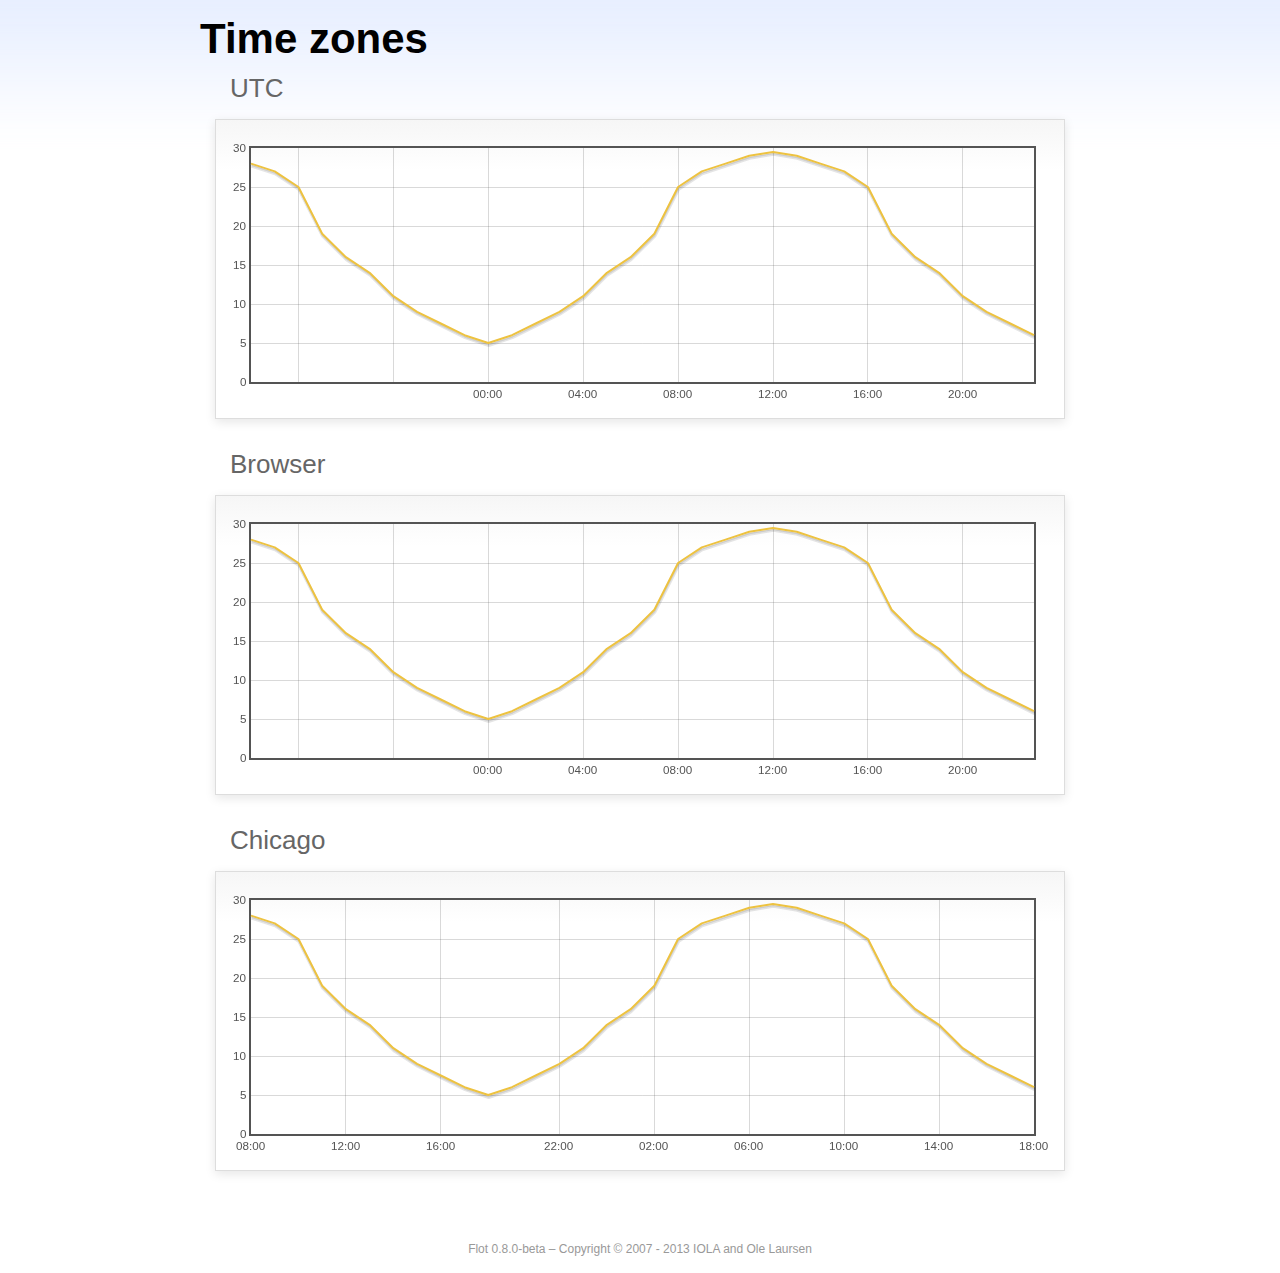
<file: vendors/flot/examples/axes-time-zones/index.html>
<!DOCTYPE html PUBLIC "-//W3C//DTD HTML 4.01//EN" "http://www.w3.org/TR/html4/strict.dtd">
<html>
<head>
	<meta http-equiv="Content-Type" content="text/html; charset=utf-8">
	<title>Flot Examples: Time zones</title>
	<link href="../examples.css" rel="stylesheet" type="text/css">
	<!--[if lte IE 8]><script language="javascript" type="text/javascript" src="../../excanvas.min.js"></script><![endif]-->
	<script language="javascript" type="text/javascript" src="../../jquery.js"></script>
	<script language="javascript" type="text/javascript" src="../../jquery.flot.js"></script>
	<script language="javascript" type="text/javascript" src="../../jquery.flot.time.js"></script>
	<script language="javascript" type="text/javascript" src="date.js"></script>
	<script type="text/javascript">

	$(function() {

		timezoneJS.timezone.zoneFileBasePath = "tz";
		timezoneJS.timezone.defaultZoneFile = [];
		timezoneJS.timezone.init({async: false});

		var d = [
			[Date.UTC(2011, 2, 12, 14, 0, 0), 28],
			[Date.UTC(2011, 2, 12, 15, 0, 0), 27],
			[Date.UTC(2011, 2, 12, 16, 0, 0), 25],
			[Date.UTC(2011, 2, 12, 17, 0, 0), 19],
			[Date.UTC(2011, 2, 12, 18, 0, 0), 16],
			[Date.UTC(2011, 2, 12, 19, 0, 0), 14],
			[Date.UTC(2011, 2, 12, 20, 0, 0), 11],
			[Date.UTC(2011, 2, 12, 21, 0, 0), 9],
			[Date.UTC(2011, 2, 12, 22, 0, 0), 7.5],
			[Date.UTC(2011, 2, 12, 23, 0, 0), 6],
			[Date.UTC(2011, 2, 13, 0, 0, 0), 5],
			[Date.UTC(2011, 2, 13, 1, 0, 0), 6],
			[Date.UTC(2011, 2, 13, 2, 0, 0), 7.5],
			[Date.UTC(2011, 2, 13, 3, 0, 0), 9],
			[Date.UTC(2011, 2, 13, 4, 0, 0), 11],
			[Date.UTC(2011, 2, 13, 5, 0, 0), 14],
			[Date.UTC(2011, 2, 13, 6, 0, 0), 16],
			[Date.UTC(2011, 2, 13, 7, 0, 0), 19],
			[Date.UTC(2011, 2, 13, 8, 0, 0), 25],
			[Date.UTC(2011, 2, 13, 9, 0, 0), 27],
			[Date.UTC(2011, 2, 13, 10, 0, 0), 28],
			[Date.UTC(2011, 2, 13, 11, 0, 0), 29],
			[Date.UTC(2011, 2, 13, 12, 0, 0), 29.5],
			[Date.UTC(2011, 2, 13, 13, 0, 0), 29],
			[Date.UTC(2011, 2, 13, 14, 0, 0), 28],
			[Date.UTC(2011, 2, 13, 15, 0, 0), 27],
			[Date.UTC(2011, 2, 13, 16, 0, 0), 25],
			[Date.UTC(2011, 2, 13, 17, 0, 0), 19],
			[Date.UTC(2011, 2, 13, 18, 0, 0), 16],
			[Date.UTC(2011, 2, 13, 19, 0, 0), 14],
			[Date.UTC(2011, 2, 13, 20, 0, 0), 11],
			[Date.UTC(2011, 2, 13, 21, 0, 0), 9],
			[Date.UTC(2011, 2, 13, 22, 0, 0), 7.5],
			[Date.UTC(2011, 2, 13, 23, 0, 0), 6]
		];

		var plot = $.plot("#placeholderUTC", [d], {
			xaxis: {
				mode: "time"
			}
		});

		var plot = $.plot("#placeholderLocal", [d], {
			xaxis: {
				mode: "time",
				timezone: "browser"
			}
		});

		var plot = $.plot("#placeholderChicago", [d], {
			xaxis: {
				mode: "time",
				timezone: "America/Chicago"
			}
		});

		// Add the Flot version string to the footer

		$("#footer").prepend("Flot " + $.plot.version + " &ndash; ");
	});

	</script>
</head>
<body>

	<div id="header">
		<h2>Time zones</h2>
	</div>

	<div id="content">

		<h3>UTC</h3>
		<div class="demo-container" style="height: 300px;">
			<div id="placeholderUTC" class="demo-placeholder"></div>
		</div>

		<h3>Browser</h3>
		<div class="demo-container" style="height: 300px;">
			<div id="placeholderLocal" class="demo-placeholder"></div>
		</div>

		<h3>Chicago</h3>
		<div class="demo-container" style="height: 300px;">
			<div id="placeholderChicago" class="demo-placeholder"></div>
		</div>

	</div>

	<div id="footer">
		Copyright &copy; 2007 - 2013 IOLA and Ole Laursen
	</div>

</body>
</html>
</file>
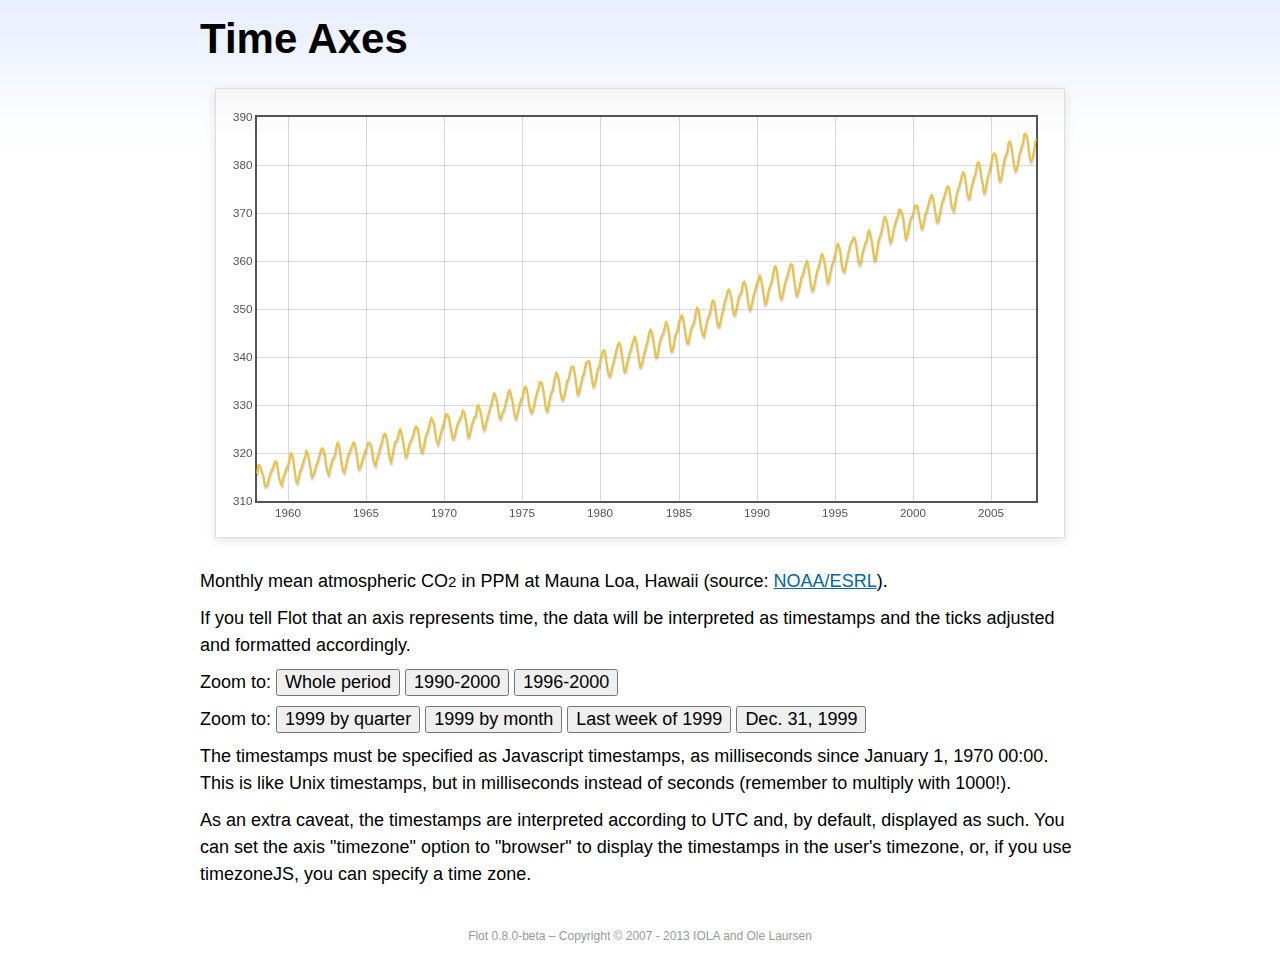
<file: vendors/flot/examples/axes-time/index.html>
<!DOCTYPE html PUBLIC "-//W3C//DTD HTML 4.01//EN" "http://www.w3.org/TR/html4/strict.dtd">
<html>
<head>
	<meta http-equiv="Content-Type" content="text/html; charset=utf-8">
	<title>Flot Examples: Time Axes</title>
	<link href="../examples.css" rel="stylesheet" type="text/css">
	<!--[if lte IE 8]><script language="javascript" type="text/javascript" src="../../excanvas.min.js"></script><![endif]-->
	<script language="javascript" type="text/javascript" src="../../jquery.js"></script>
	<script language="javascript" type="text/javascript" src="../../jquery.flot.js"></script>
	<script language="javascript" type="text/javascript" src="../../jquery.flot.time.js"></script>
	<script type="text/javascript">

	$(function() {

		var d = [[-373597200000, 315.71], [-370918800000, 317.45], [-368326800000, 317.50], [-363056400000, 315.86], [-360378000000, 314.93], [-357699600000, 313.19], [-352429200000, 313.34], [-349837200000, 314.67], [-347158800000, 315.58], [-344480400000, 316.47], [-342061200000, 316.65], [-339382800000, 317.71], [-336790800000, 318.29], [-334112400000, 318.16], [-331520400000, 316.55], [-328842000000, 314.80], [-326163600000, 313.84], [-323571600000, 313.34], [-320893200000, 314.81], [-318301200000, 315.59], [-315622800000, 316.43], [-312944400000, 316.97], [-310438800000, 317.58], [-307760400000, 319.03], [-305168400000, 320.03], [-302490000000, 319.59], [-299898000000, 318.18], [-297219600000, 315.91], [-294541200000, 314.16], [-291949200000, 313.83], [-289270800000, 315.00], [-286678800000, 316.19], [-284000400000, 316.89], [-281322000000, 317.70], [-278902800000, 318.54], [-276224400000, 319.48], [-273632400000, 320.58], [-270954000000, 319.78], [-268362000000, 318.58], [-265683600000, 316.79], [-263005200000, 314.99], [-260413200000, 315.31], [-257734800000, 316.10], [-255142800000, 317.01], [-252464400000, 317.94], [-249786000000, 318.56], [-247366800000, 319.69], [-244688400000, 320.58], [-242096400000, 321.01], [-239418000000, 320.61], [-236826000000, 319.61], [-234147600000, 317.40], [-231469200000, 316.26], [-228877200000, 315.42], [-226198800000, 316.69], [-223606800000, 317.69], [-220928400000, 318.74], [-218250000000, 319.08], [-215830800000, 319.86], [-213152400000, 321.39], [-210560400000, 322.24], [-207882000000, 321.47], [-205290000000, 319.74], [-202611600000, 317.77], [-199933200000, 316.21], [-197341200000, 315.99], [-194662800000, 317.07], [-192070800000, 318.36], [-189392400000, 319.57], [-178938000000, 322.23], [-176259600000, 321.89], [-173667600000, 320.44], [-170989200000, 318.70], [-168310800000, 316.70], [-165718800000, 316.87], [-163040400000, 317.68], [-160448400000, 318.71], [-157770000000, 319.44], [-155091600000, 320.44], [-152672400000, 320.89], [-149994000000, 322.13], [-147402000000, 322.16], [-144723600000, 321.87], [-142131600000, 321.21], [-139453200000, 318.87], [-136774800000, 317.81], [-134182800000, 317.30], [-131504400000, 318.87], [-128912400000, 319.42], [-126234000000, 320.62], [-123555600000, 321.59], [-121136400000, 322.39], [-118458000000, 323.70], [-115866000000, 324.07], [-113187600000, 323.75], [-110595600000, 322.40], [-107917200000, 320.37], [-105238800000, 318.64], [-102646800000, 318.10], [-99968400000, 319.79], [-97376400000, 321.03], [-94698000000, 322.33], [-92019600000, 322.50], [-89600400000, 323.04], [-86922000000, 324.42], [-84330000000, 325.00], [-81651600000, 324.09], [-79059600000, 322.55], [-76381200000, 320.92], [-73702800000, 319.26], [-71110800000, 319.39], [-68432400000, 320.72], [-65840400000, 321.96], [-63162000000, 322.57], [-60483600000, 323.15], [-57978000000, 323.89], [-55299600000, 325.02], [-52707600000, 325.57], [-50029200000, 325.36], [-47437200000, 324.14], [-44758800000, 322.11], [-42080400000, 320.33], [-39488400000, 320.25], [-36810000000, 321.32], [-34218000000, 322.90], [-31539600000, 324.00], [-28861200000, 324.42], [-26442000000, 325.64], [-23763600000, 326.66], [-21171600000, 327.38], [-18493200000, 326.70], [-15901200000, 325.89], [-13222800000, 323.67], [-10544400000, 322.38], [-7952400000, 321.78], [-5274000000, 322.85], [-2682000000, 324.12], [-3600000, 325.06], [2674800000, 325.98], [5094000000, 326.93], [7772400000, 328.13], [10364400000, 328.07], [13042800000, 327.66], [15634800000, 326.35], [18313200000, 324.69], [20991600000, 323.10], [23583600000, 323.07], [26262000000, 324.01], [28854000000, 325.13], [31532400000, 326.17], [34210800000, 326.68], [36630000000, 327.18], [39308400000, 327.78], [41900400000, 328.92], [44578800000, 328.57], [47170800000, 327.37], [49849200000, 325.43], [52527600000, 323.36], [55119600000, 323.56], [57798000000, 324.80], [60390000000, 326.01], [63068400000, 326.77], [65746800000, 327.63], [68252400000, 327.75], [70930800000, 329.72], [73522800000, 330.07], [76201200000, 329.09], [78793200000, 328.05], [81471600000, 326.32], [84150000000, 324.84], [86742000000, 325.20], [89420400000, 326.50], [92012400000, 327.55], [94690800000, 328.54], [97369200000, 329.56], [99788400000, 330.30], [102466800000, 331.50], [105058800000, 332.48], [107737200000, 332.07], [110329200000, 330.87], [113007600000, 329.31], [115686000000, 327.51], [118278000000, 327.18], [120956400000, 328.16], [123548400000, 328.64], [126226800000, 329.35], [128905200000, 330.71], [131324400000, 331.48], [134002800000, 332.65], [136594800000, 333.16], [139273200000, 332.06], [141865200000, 330.99], [144543600000, 329.17], [147222000000, 327.41], [149814000000, 327.20], [152492400000, 328.33], [155084400000, 329.50], [157762800000, 330.68], [160441200000, 331.41], [162860400000, 331.85], [165538800000, 333.29], [168130800000, 333.91], [170809200000, 333.40], [173401200000, 331.78], [176079600000, 329.88], [178758000000, 328.57], [181350000000, 328.46], [184028400000, 329.26], [189298800000, 331.71], [191977200000, 332.76], [194482800000, 333.48], [197161200000, 334.78], [199753200000, 334.78], [202431600000, 334.17], [205023600000, 332.78], [207702000000, 330.64], [210380400000, 328.95], [212972400000, 328.77], [215650800000, 330.23], [218242800000, 331.69], [220921200000, 332.70], [223599600000, 333.24], [226018800000, 334.96], [228697200000, 336.04], [231289200000, 336.82], [233967600000, 336.13], [236559600000, 334.73], [239238000000, 332.52], [241916400000, 331.19], [244508400000, 331.19], [247186800000, 332.35], [249778800000, 333.47], [252457200000, 335.11], [255135600000, 335.26], [257554800000, 336.60], [260233200000, 337.77], [262825200000, 338.00], [265503600000, 337.99], [268095600000, 336.48], [270774000000, 334.37], [273452400000, 332.27], [276044400000, 332.41], [278722800000, 333.76], [281314800000, 334.83], [283993200000, 336.21], [286671600000, 336.64], [289090800000, 338.12], [291769200000, 339.02], [294361200000, 339.02], [297039600000, 339.20], [299631600000, 337.58], [302310000000, 335.55], [304988400000, 333.89], [307580400000, 334.14], [310258800000, 335.26], [312850800000, 336.71], [315529200000, 337.81], [318207600000, 338.29], [320713200000, 340.04], [323391600000, 340.86], [325980000000, 341.47], [328658400000, 341.26], [331250400000, 339.29], [333928800000, 337.60], [336607200000, 336.12], [339202800000, 336.08], [341881200000, 337.22], [344473200000, 338.34], [347151600000, 339.36], [349830000000, 340.51], [352249200000, 341.57], [354924000000, 342.56], [357516000000, 343.01], [360194400000, 342.47], [362786400000, 340.71], [365464800000, 338.52], [368143200000, 336.96], [370738800000, 337.13], [373417200000, 338.58], [376009200000, 339.89], [378687600000, 340.93], [381366000000, 341.69], [383785200000, 342.69], [389052000000, 344.30], [391730400000, 343.43], [394322400000, 341.88], [397000800000, 339.89], [399679200000, 337.95], [402274800000, 338.10], [404953200000, 339.27], [407545200000, 340.67], [410223600000, 341.42], [412902000000, 342.68], [415321200000, 343.46], [417996000000, 345.10], [420588000000, 345.76], [423266400000, 345.36], [425858400000, 343.91], [428536800000, 342.05], [431215200000, 340.00], [433810800000, 340.12], [436489200000, 341.33], [439081200000, 342.94], [441759600000, 343.87], [444438000000, 344.60], [446943600000, 345.20], [452210400000, 347.36], [454888800000, 346.74], [457480800000, 345.41], [460159200000, 343.01], [462837600000, 341.23], [465433200000, 341.52], [468111600000, 342.86], [470703600000, 344.41], [473382000000, 345.09], [476060400000, 345.89], [478479600000, 347.49], [481154400000, 348.00], [483746400000, 348.75], [486424800000, 348.19], [489016800000, 346.54], [491695200000, 344.63], [494373600000, 343.03], [496969200000, 342.92], [499647600000, 344.24], [502239600000, 345.62], [504918000000, 346.43], [507596400000, 346.94], [510015600000, 347.88], [512690400000, 349.57], [515282400000, 350.35], [517960800000, 349.72], [520552800000, 347.78], [523231200000, 345.86], [525909600000, 344.84], [528505200000, 344.32], [531183600000, 345.67], [533775600000, 346.88], [536454000000, 348.19], [539132400000, 348.55], [541551600000, 349.52], [544226400000, 351.12], [546818400000, 351.84], [549496800000, 351.49], [552088800000, 349.82], [554767200000, 347.63], [557445600000, 346.38], [560041200000, 346.49], [562719600000, 347.75], [565311600000, 349.03], [567990000000, 350.20], [570668400000, 351.61], [573174000000, 352.22], [575848800000, 353.53], [578440800000, 354.14], [581119200000, 353.62], [583711200000, 352.53], [586389600000, 350.41], [589068000000, 348.84], [591663600000, 348.94], [594342000000, 350.04], [596934000000, 351.29], [599612400000, 352.72], [602290800000, 353.10], [604710000000, 353.65], [607384800000, 355.43], [609976800000, 355.70], [612655200000, 355.11], [615247200000, 353.79], [617925600000, 351.42], [620604000000, 349.81], [623199600000, 350.11], [625878000000, 351.26], [628470000000, 352.63], [631148400000, 353.64], [633826800000, 354.72], [636246000000, 355.49], [638920800000, 356.09], [641512800000, 357.08], [644191200000, 356.11], [646783200000, 354.70], [649461600000, 352.68], [652140000000, 351.05], [654735600000, 351.36], [657414000000, 352.81], [660006000000, 354.22], [662684400000, 354.85], [665362800000, 355.66], [667782000000, 357.04], [670456800000, 358.40], [673048800000, 359.00], [675727200000, 357.99], [678319200000, 356.00], [680997600000, 353.78], [683676000000, 352.20], [686271600000, 352.22], [688950000000, 353.70], [691542000000, 354.98], [694220400000, 356.09], [696898800000, 356.85], [699404400000, 357.73], [702079200000, 358.91], [704671200000, 359.45], [707349600000, 359.19], [709941600000, 356.72], [712620000000, 354.79], [715298400000, 352.79], [717894000000, 353.20], [720572400000, 354.15], [723164400000, 355.39], [725842800000, 356.77], [728521200000, 357.17], [730940400000, 358.26], [733615200000, 359.16], [736207200000, 360.07], [738885600000, 359.41], [741477600000, 357.44], [744156000000, 355.30], [746834400000, 353.87], [749430000000, 354.04], [752108400000, 355.27], [754700400000, 356.70], [757378800000, 358.00], [760057200000, 358.81], [762476400000, 359.68], [765151200000, 361.13], [767743200000, 361.48], [770421600000, 360.60], [773013600000, 359.20], [775692000000, 357.23], [778370400000, 355.42], [780966000000, 355.89], [783644400000, 357.41], [786236400000, 358.74], [788914800000, 359.73], [791593200000, 360.61], [794012400000, 361.58], [796687200000, 363.05], [799279200000, 363.62], [801957600000, 363.03], [804549600000, 361.55], [807228000000, 358.94], [809906400000, 357.93], [812502000000, 357.80], [815180400000, 359.22], [817772400000, 360.44], [820450800000, 361.83], [823129200000, 362.95], [825634800000, 363.91], [828309600000, 364.28], [830901600000, 364.94], [833580000000, 364.70], [836172000000, 363.31], [838850400000, 361.15], [841528800000, 359.40], [844120800000, 359.34], [846802800000, 360.62], [849394800000, 361.96], [852073200000, 362.81], [854751600000, 363.87], [857170800000, 364.25], [859845600000, 366.02], [862437600000, 366.46], [865116000000, 365.32], [867708000000, 364.07], [870386400000, 361.95], [873064800000, 360.06], [875656800000, 360.49], [878338800000, 362.19], [880930800000, 364.12], [883609200000, 364.99], [886287600000, 365.82], [888706800000, 366.95], [891381600000, 368.42], [893973600000, 369.33], [896652000000, 368.78], [899244000000, 367.59], [901922400000, 365.84], [904600800000, 363.83], [907192800000, 364.18], [909874800000, 365.34], [912466800000, 366.93], [915145200000, 367.94], [917823600000, 368.82], [920242800000, 369.46], [922917600000, 370.77], [925509600000, 370.66], [928188000000, 370.10], [930780000000, 369.08], [933458400000, 366.66], [936136800000, 364.60], [938728800000, 365.17], [941410800000, 366.51], [944002800000, 367.89], [946681200000, 369.04], [949359600000, 369.35], [951865200000, 370.38], [954540000000, 371.63], [957132000000, 371.32], [959810400000, 371.53], [962402400000, 369.75], [965080800000, 368.23], [967759200000, 366.87], [970351200000, 366.94], [973033200000, 368.27], [975625200000, 369.64], [978303600000, 370.46], [980982000000, 371.44], [983401200000, 372.37], [986076000000, 373.33], [988668000000, 373.77], [991346400000, 373.09], [993938400000, 371.51], [996616800000, 369.55], [999295200000, 368.12], [1001887200000, 368.38], [1004569200000, 369.66], [1007161200000, 371.11], [1009839600000, 372.36], [1012518000000, 373.09], [1014937200000, 373.81], [1017612000000, 374.93], [1020204000000, 375.58], [1022882400000, 375.44], [1025474400000, 373.86], [1028152800000, 371.77], [1030831200000, 370.73], [1033423200000, 370.50], [1036105200000, 372.18], [1038697200000, 373.70], [1041375600000, 374.92], [1044054000000, 375.62], [1046473200000, 376.51], [1049148000000, 377.75], [1051740000000, 378.54], [1054418400000, 378.20], [1057010400000, 376.68], [1059688800000, 374.43], [1062367200000, 373.11], [1064959200000, 373.10], [1067641200000, 374.77], [1070233200000, 375.97], [1072911600000, 377.03], [1075590000000, 377.87], [1078095600000, 378.88], [1080770400000, 380.42], [1083362400000, 380.62], [1086040800000, 379.70], [1088632800000, 377.43], [1091311200000, 376.32], [1093989600000, 374.19], [1096581600000, 374.47], [1099263600000, 376.15], [1101855600000, 377.51], [1104534000000, 378.43], [1107212400000, 379.70], [1109631600000, 380.92], [1112306400000, 382.18], [1114898400000, 382.45], [1117576800000, 382.14], [1120168800000, 380.60], [1122847200000, 378.64], [1125525600000, 376.73], [1128117600000, 376.84], [1130799600000, 378.29], [1133391600000, 380.06], [1136070000000, 381.40], [1138748400000, 382.20], [1141167600000, 382.66], [1143842400000, 384.69], [1146434400000, 384.94], [1149112800000, 384.01], [1151704800000, 382.14], [1154383200000, 380.31], [1157061600000, 378.81], [1159653600000, 379.03], [1162335600000, 380.17], [1164927600000, 381.85], [1167606000000, 382.94], [1170284400000, 383.86], [1172703600000, 384.49], [1175378400000, 386.37], [1177970400000, 386.54], [1180648800000, 385.98], [1183240800000, 384.36], [1185919200000, 381.85], [1188597600000, 380.74], [1191189600000, 381.15], [1193871600000, 382.38], [1196463600000, 383.94], [1199142000000, 385.44]]; 

		$.plot("#placeholder", [d], {
			xaxis: { mode: "time" }
		});

		$("#whole").click(function () {
			$.plot("#placeholder", [d], {
				xaxis: { mode: "time" }
			});
		});

		$("#nineties").click(function () {
			$.plot("#placeholder", [d], {
				xaxis: {
					mode: "time",
					min: (new Date(1990, 0, 1)).getTime(),
					max: (new Date(2000, 0, 1)).getTime()
				}
			});
		});

		$("#latenineties").click(function () {
			$.plot("#placeholder", [d], {
				xaxis: {
					mode: "time",
					minTickSize: [1, "year"],
					min: (new Date(1996, 0, 1)).getTime(),
					max: (new Date(2000, 0, 1)).getTime()
				}
			});
		});

		$("#ninetyninequarters").click(function () {
			$.plot("#placeholder", [d], {
				xaxis: {
					mode: "time",
					minTickSize: [1, "quarter"],
					min: (new Date(1999, 0, 1)).getTime(),
					max: (new Date(2000, 0, 1)).getTime()
				}
			});
		});

		$("#ninetynine").click(function () {
			$.plot("#placeholder", [d], {
				xaxis: {
					mode: "time",
					minTickSize: [1, "month"],
					min: (new Date(1999, 0, 1)).getTime(),
					max: (new Date(2000, 0, 1)).getTime()
				}
			});
		});

		$("#lastweekninetynine").click(function () {
			$.plot("#placeholder", [d], {
				xaxis: {
					mode: "time",
					minTickSize: [1, "day"],
					min: (new Date(1999, 11, 25)).getTime(),
					max: (new Date(2000, 0, 1)).getTime(),
					timeformat: "%a"
				}
			});
		});

		$("#lastdayninetynine").click(function () {
			$.plot("#placeholder", [d], {
				xaxis: {
					mode: "time",
					minTickSize: [1, "hour"],
					min: (new Date(1999, 11, 31)).getTime(),
					max: (new Date(2000, 0, 1)).getTime(),
					twelveHourClock: true
				}
			});
		});

		// Add the Flot version string to the footer

		$("#footer").prepend("Flot " + $.plot.version + " &ndash; ");
	});

	</script>
</head>
<body>

	<div id="header">
		<h2>Time Axes</h2>
	</div>

	<div id="content">

		<div class="demo-container">
			<div id="placeholder" class="demo-placeholder"></div>
		</div>

		<p>Monthly mean atmospheric CO<sub>2</sub> in PPM at Mauna Loa, Hawaii (source: <a href="http://www.esrl.noaa.gov/gmd/ccgg/trends/">NOAA/ESRL</a>).</p>

		<p>If you tell Flot that an axis represents time, the data will be interpreted as timestamps and the ticks adjusted and formatted accordingly.</p>

		<p>Zoom to: <button id="whole">Whole period</button>
		<button id="nineties">1990-2000</button>
		<button id="latenineties">1996-2000</button></p>

		<p>Zoom to: <button id="ninetyninequarters">1999 by quarter</button>
		<button id="ninetynine">1999 by month</button>
		<button id="lastweekninetynine">Last week of 1999</button>
		<button id="lastdayninetynine">Dec. 31, 1999</button></p>

		<p>The timestamps must be specified as Javascript timestamps, as milliseconds since January 1, 1970 00:00. This is like Unix timestamps, but in milliseconds instead of seconds (remember to multiply with 1000!).</p>

		<p>As an extra caveat, the timestamps are interpreted according to UTC and, by default, displayed as such. You can set the axis "timezone" option to "browser" to display the timestamps in the user's timezone, or, if you use timezoneJS, you can specify a time zone.</p>

	</div>

	<div id="footer">
		Copyright &copy; 2007 - 2013 IOLA and Ole Laursen
	</div>

</body>
</html>
</file>
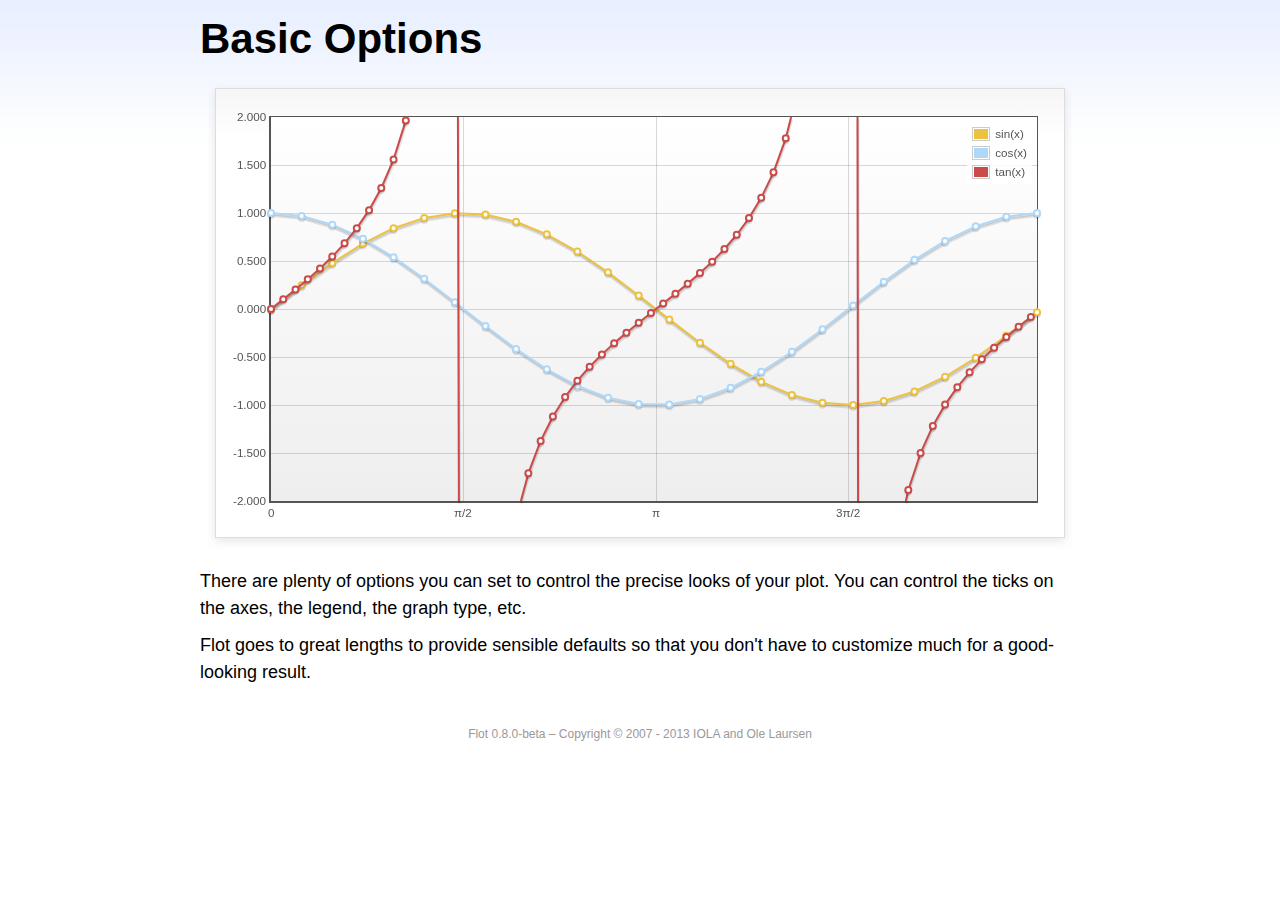
<file: vendors/flot/examples/basic-options/index.html>
<!DOCTYPE html PUBLIC "-//W3C//DTD HTML 4.01//EN" "http://www.w3.org/TR/html4/strict.dtd">
<html>
<head>
	<meta http-equiv="Content-Type" content="text/html; charset=utf-8">
	<title>Flot Examples: Basic Options</title>
	<link href="../examples.css" rel="stylesheet" type="text/css">
	<!--[if lte IE 8]><script language="javascript" type="text/javascript" src="../../excanvas.min.js"></script><![endif]-->
	<script language="javascript" type="text/javascript" src="../../jquery.js"></script>
	<script language="javascript" type="text/javascript" src="../../jquery.flot.js"></script>
	<script type="text/javascript">

	$(function () {

		var d1 = [];
		for (var i = 0; i < Math.PI * 2; i += 0.25) {
			d1.push([i, Math.sin(i)]);
		}

		var d2 = [];
		for (var i = 0; i < Math.PI * 2; i += 0.25) {
			d2.push([i, Math.cos(i)]);
		}

		var d3 = [];
		for (var i = 0; i < Math.PI * 2; i += 0.1) {
			d3.push([i, Math.tan(i)]);
		}

		$.plot("#placeholder", [
			{ label: "sin(x)", data: d1 },
			{ label: "cos(x)", data: d2 },
			{ label: "tan(x)", data: d3 }
		], {
			series: {
				lines: { show: true },
				points: { show: true }
			},
			xaxis: {
				ticks: [
					0, [ Math.PI/2, "\u03c0/2" ], [ Math.PI, "\u03c0" ],
					[ Math.PI * 3/2, "3\u03c0/2" ], [ Math.PI * 2, "2\u03c0" ]
				]
			},
			yaxis: {
				ticks: 10,
				min: -2,
				max: 2,
				tickDecimals: 3
			},
			grid: {
				backgroundColor: { colors: [ "#fff", "#eee" ] },
				borderWidth: {
					top: 1,
					right: 1,
					bottom: 2,
					left: 2
				}
			}
		});

		// Add the Flot version string to the footer

		$("#footer").prepend("Flot " + $.plot.version + " &ndash; ");
	});

	</script>
</head>
<body>

	<div id="header">
		<h2>Basic Options</h2>
	</div>

	<div id="content">

		<div class="demo-container">
			<div id="placeholder" class="demo-placeholder"></div>
		</div>

		<p>There are plenty of options you can set to control the precise looks of your plot. You can control the ticks on the axes, the legend, the graph type, etc.</p>

		<p>Flot goes to great lengths to provide sensible defaults so that you don't have to customize much for a good-looking result.</p>

	</div>

	<div id="footer">
		Copyright &copy; 2007 - 2013 IOLA and Ole Laursen
	</div>

</body>
</html>
</file>
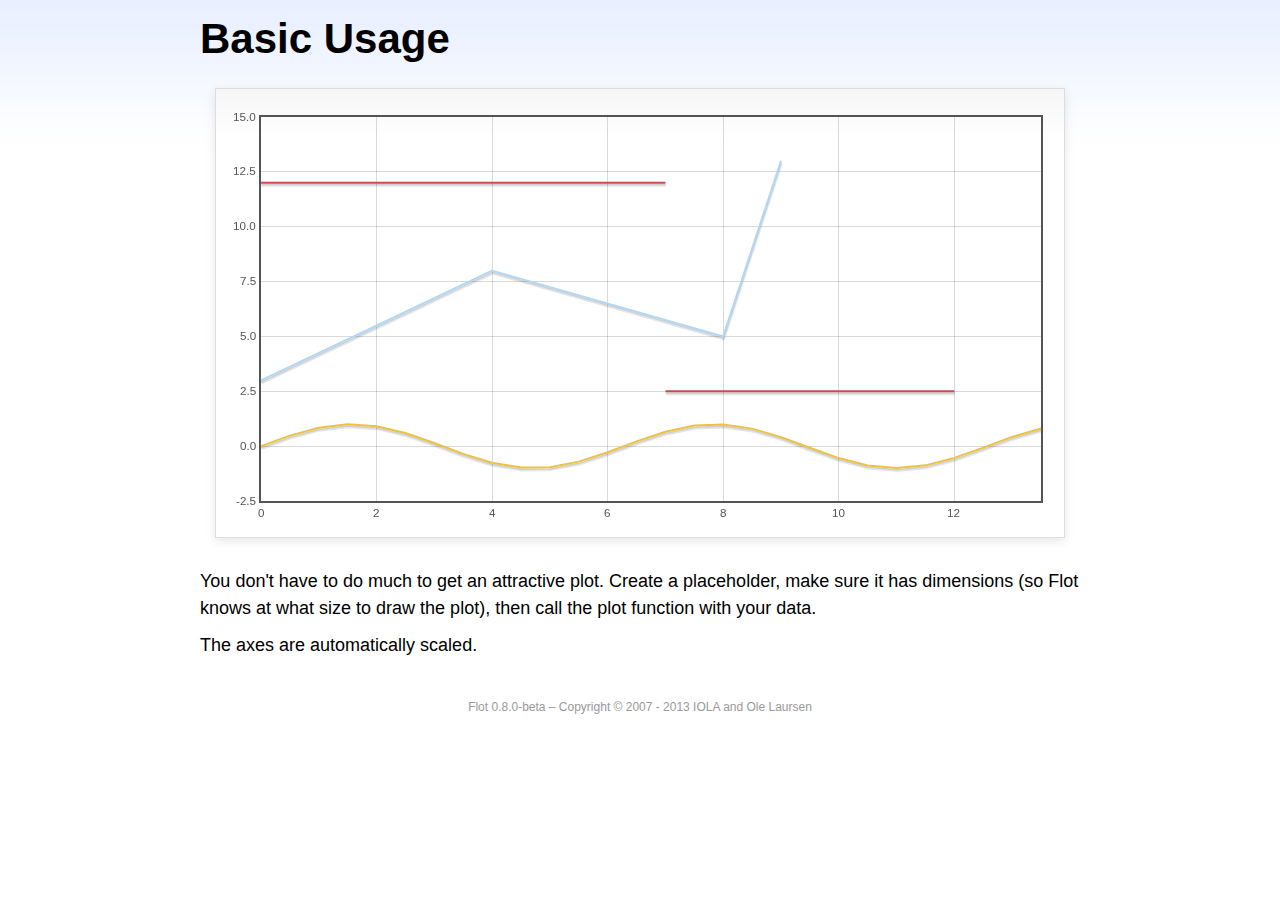
<file: vendors/flot/examples/basic-usage/index.html>
<!DOCTYPE html PUBLIC "-//W3C//DTD HTML 4.01//EN" "http://www.w3.org/TR/html4/strict.dtd">
<html>
<head>
	<meta http-equiv="Content-Type" content="text/html; charset=utf-8">
	<title>Flot Examples: Basic Usage</title>
	<link href="../examples.css" rel="stylesheet" type="text/css">
	<!--[if lte IE 8]><script language="javascript" type="text/javascript" src="../../excanvas.min.js"></script><![endif]-->
	<script language="javascript" type="text/javascript" src="../../jquery.js"></script>
	<script language="javascript" type="text/javascript" src="../../jquery.flot.js"></script>
	<script type="text/javascript">

	$(function() {

		var d1 = [];
		for (var i = 0; i < 14; i += 0.5) {
			d1.push([i, Math.sin(i)]);
		}

		var d2 = [[0, 3], [4, 8], [8, 5], [9, 13]];

		// A null signifies separate line segments

		var d3 = [[0, 12], [7, 12], null, [7, 2.5], [12, 2.5]];

		$.plot("#placeholder", [ d1, d2, d3 ]);

		// Add the Flot version string to the footer

		$("#footer").prepend("Flot " + $.plot.version + " &ndash; ");
	});

	</script>
</head>
<body>

	<div id="header">
		<h2>Basic Usage</h2>
	</div>

	<div id="content">

		<div class="demo-container">
			<div id="placeholder" class="demo-placeholder"></div>
		</div>

		<p>You don't have to do much to get an attractive plot.  Create a placeholder, make sure it has dimensions (so Flot knows at what size to draw the plot), then call the plot function with your data.</p>

		<p>The axes are automatically scaled.</p>

	</div>

	<div id="footer">
		Copyright &copy; 2007 - 2013 IOLA and Ole Laursen
	</div>

</body>
</html>
</file>
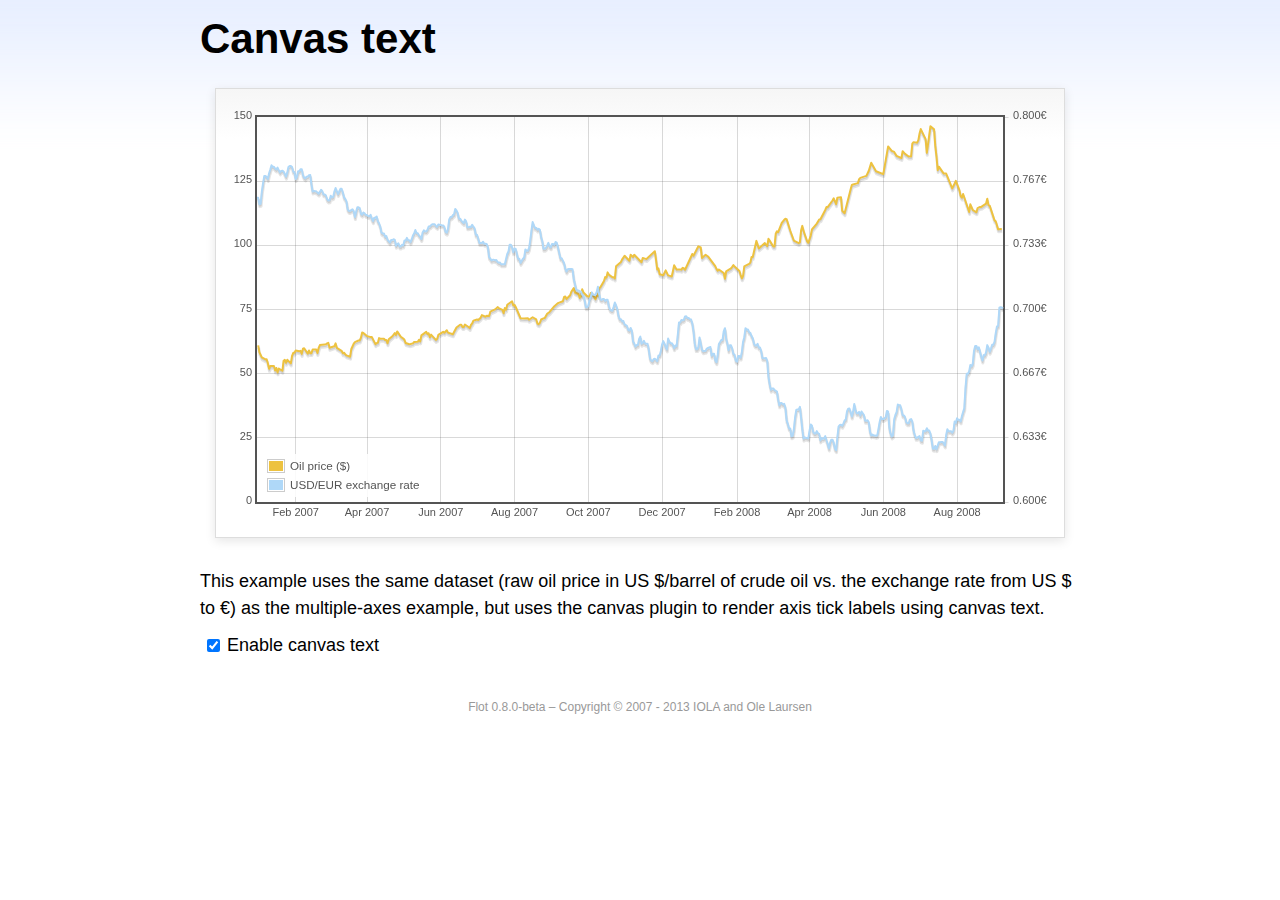
<file: vendors/flot/examples/canvas/index.html>
<!DOCTYPE html PUBLIC "-//W3C//DTD HTML 4.01//EN" "http://www.w3.org/TR/html4/strict.dtd">
<html>
<head>
	<meta http-equiv="Content-Type" content="text/html; charset=utf-8">
	<title>Flot Examples: Canvas text</title>
	<link href="../examples.css" rel="stylesheet" type="text/css">
	<!--[if lte IE 8]><script language="javascript" type="text/javascript" src="../../excanvas.min.js"></script><![endif]-->
	<script language="javascript" type="text/javascript" src="../../jquery.js"></script>
	<script language="javascript" type="text/javascript" src="../../jquery.flot.js"></script>
	<script language="javascript" type="text/javascript" src="../../jquery.flot.time.js"></script>
	<script language="javascript" type="text/javascript" src="../../jquery.flot.canvas.js"></script>
	<script type="text/javascript">

	$(function() {

		var oilPrices = [[1167692400000,61.05], [1167778800000,58.32], [1167865200000,57.35], [1167951600000,56.31], [1168210800000,55.55], [1168297200000,55.64], [1168383600000,54.02], [1168470000000,51.88], [1168556400000,52.99], [1168815600000,52.99], [1168902000000,51.21], [1168988400000,52.24], [1169074800000,50.48], [1169161200000,51.99], [1169420400000,51.13], [1169506800000,55.04], [1169593200000,55.37], [1169679600000,54.23], [1169766000000,55.42], [1170025200000,54.01], [1170111600000,56.97], [1170198000000,58.14], [1170284400000,58.14], [1170370800000,59.02], [1170630000000,58.74], [1170716400000,58.88], [1170802800000,57.71], [1170889200000,59.71], [1170975600000,59.89], [1171234800000,57.81], [1171321200000,59.06], [1171407600000,58.00], [1171494000000,57.99], [1171580400000,59.39], [1171839600000,59.39], [1171926000000,58.07], [1172012400000,60.07], [1172098800000,61.14], [1172444400000,61.39], [1172530800000,61.46], [1172617200000,61.79], [1172703600000,62.00], [1172790000000,60.07], [1173135600000,60.69], [1173222000000,61.82], [1173308400000,60.05], [1173654000000,58.91], [1173740400000,57.93], [1173826800000,58.16], [1173913200000,57.55], [1173999600000,57.11], [1174258800000,56.59], [1174345200000,59.61], [1174518000000,61.69], [1174604400000,62.28], [1174860000000,62.91], [1174946400000,62.93], [1175032800000,64.03], [1175119200000,66.03], [1175205600000,65.87], [1175464800000,64.64], [1175637600000,64.38], [1175724000000,64.28], [1175810400000,64.28], [1176069600000,61.51], [1176156000000,61.89], [1176242400000,62.01], [1176328800000,63.85], [1176415200000,63.63], [1176674400000,63.61], [1176760800000,63.10], [1176847200000,63.13], [1176933600000,61.83], [1177020000000,63.38], [1177279200000,64.58], [1177452000000,65.84], [1177538400000,65.06], [1177624800000,66.46], [1177884000000,64.40], [1178056800000,63.68], [1178143200000,63.19], [1178229600000,61.93], [1178488800000,61.47], [1178575200000,61.55], [1178748000000,61.81], [1178834400000,62.37], [1179093600000,62.46], [1179180000000,63.17], [1179266400000,62.55], [1179352800000,64.94], [1179698400000,66.27], [1179784800000,65.50], [1179871200000,65.77], [1179957600000,64.18], [1180044000000,65.20], [1180389600000,63.15], [1180476000000,63.49], [1180562400000,65.08], [1180908000000,66.30], [1180994400000,65.96], [1181167200000,66.93], [1181253600000,65.98], [1181599200000,65.35], [1181685600000,66.26], [1181858400000,68.00], [1182117600000,69.09], [1182204000000,69.10], [1182290400000,68.19], [1182376800000,68.19], [1182463200000,69.14], [1182722400000,68.19], [1182808800000,67.77], [1182895200000,68.97], [1182981600000,69.57], [1183068000000,70.68], [1183327200000,71.09], [1183413600000,70.92], [1183586400000,71.81], [1183672800000,72.81], [1183932000000,72.19], [1184018400000,72.56], [1184191200000,72.50], [1184277600000,74.15], [1184623200000,75.05], [1184796000000,75.92], [1184882400000,75.57], [1185141600000,74.89], [1185228000000,73.56], [1185314400000,75.57], [1185400800000,74.95], [1185487200000,76.83], [1185832800000,78.21], [1185919200000,76.53], [1186005600000,76.86], [1186092000000,76.00], [1186437600000,71.59], [1186696800000,71.47], [1186956000000,71.62], [1187042400000,71.00], [1187301600000,71.98], [1187560800000,71.12], [1187647200000,69.47], [1187733600000,69.26], [1187820000000,69.83], [1187906400000,71.09], [1188165600000,71.73], [1188338400000,73.36], [1188511200000,74.04], [1188856800000,76.30], [1189116000000,77.49], [1189461600000,78.23], [1189548000000,79.91], [1189634400000,80.09], [1189720800000,79.10], [1189980000000,80.57], [1190066400000,81.93], [1190239200000,83.32], [1190325600000,81.62], [1190584800000,80.95], [1190671200000,79.53], [1190757600000,80.30], [1190844000000,82.88], [1190930400000,81.66], [1191189600000,80.24], [1191276000000,80.05], [1191362400000,79.94], [1191448800000,81.44], [1191535200000,81.22], [1191794400000,79.02], [1191880800000,80.26], [1191967200000,80.30], [1192053600000,83.08], [1192140000000,83.69], [1192399200000,86.13], [1192485600000,87.61], [1192572000000,87.40], [1192658400000,89.47], [1192744800000,88.60], [1193004000000,87.56], [1193090400000,87.56], [1193176800000,87.10], [1193263200000,91.86], [1193612400000,93.53], [1193698800000,94.53], [1193871600000,95.93], [1194217200000,93.98], [1194303600000,96.37], [1194476400000,95.46], [1194562800000,96.32], [1195081200000,93.43], [1195167600000,95.10], [1195426800000,94.64], [1195513200000,95.10], [1196031600000,97.70], [1196118000000,94.42], [1196204400000,90.62], [1196290800000,91.01], [1196377200000,88.71], [1196636400000,88.32], [1196809200000,90.23], [1196982000000,88.28], [1197241200000,87.86], [1197327600000,90.02], [1197414000000,92.25], [1197586800000,90.63], [1197846000000,90.63], [1197932400000,90.49], [1198018800000,91.24], [1198105200000,91.06], [1198191600000,90.49], [1198710000000,96.62], [1198796400000,96.00], [1199142000000,99.62], [1199314800000,99.18], [1199401200000,95.09], [1199660400000,96.33], [1199833200000,95.67], [1200351600000,91.90], [1200438000000,90.84], [1200524400000,90.13], [1200610800000,90.57], [1200956400000,89.21], [1201042800000,86.99], [1201129200000,89.85], [1201474800000,90.99], [1201561200000,91.64], [1201647600000,92.33], [1201734000000,91.75], [1202079600000,90.02], [1202166000000,88.41], [1202252400000,87.14], [1202338800000,88.11], [1202425200000,91.77], [1202770800000,92.78], [1202857200000,93.27], [1202943600000,95.46], [1203030000000,95.46], [1203289200000,101.74], [1203462000000,98.81], [1203894000000,100.88], [1204066800000,99.64], [1204153200000,102.59], [1204239600000,101.84], [1204498800000,99.52], [1204585200000,99.52], [1204671600000,104.52], [1204758000000,105.47], [1204844400000,105.15], [1205103600000,108.75], [1205276400000,109.92], [1205362800000,110.33], [1205449200000,110.21], [1205708400000,105.68], [1205967600000,101.84], [1206313200000,100.86], [1206399600000,101.22], [1206486000000,105.90], [1206572400000,107.58], [1206658800000,105.62], [1206914400000,101.58], [1207000800000,100.98], [1207173600000,103.83], [1207260000000,106.23], [1207605600000,108.50], [1207778400000,110.11], [1207864800000,110.14], [1208210400000,113.79], [1208296800000,114.93], [1208383200000,114.86], [1208728800000,117.48], [1208815200000,118.30], [1208988000000,116.06], [1209074400000,118.52], [1209333600000,118.75], [1209420000000,113.46], [1209592800000,112.52], [1210024800000,121.84], [1210111200000,123.53], [1210197600000,123.69], [1210543200000,124.23], [1210629600000,125.80], [1210716000000,126.29], [1211148000000,127.05], [1211320800000,129.07], [1211493600000,132.19], [1211839200000,128.85], [1212357600000,127.76], [1212703200000,138.54], [1212962400000,136.80], [1213135200000,136.38], [1213308000000,134.86], [1213653600000,134.01], [1213740000000,136.68], [1213912800000,135.65], [1214172000000,134.62], [1214258400000,134.62], [1214344800000,134.62], [1214431200000,139.64], [1214517600000,140.21], [1214776800000,140.00], [1214863200000,140.97], [1214949600000,143.57], [1215036000000,145.29], [1215381600000,141.37], [1215468000000,136.04], [1215727200000,146.40], [1215986400000,145.18], [1216072800000,138.74], [1216159200000,134.60], [1216245600000,129.29], [1216332000000,130.65], [1216677600000,127.95], [1216850400000,127.95], [1217282400000,122.19], [1217455200000,124.08], [1217541600000,125.10], [1217800800000,121.41], [1217887200000,119.17], [1217973600000,118.58], [1218060000000,120.02], [1218405600000,114.45], [1218492000000,113.01], [1218578400000,116.00], [1218751200000,113.77], [1219010400000,112.87], [1219096800000,114.53], [1219269600000,114.98], [1219356000000,114.98], [1219701600000,116.27], [1219788000000,118.15], [1219874400000,115.59], [1219960800000,115.46], [1220306400000,109.71], [1220392800000,109.35], [1220565600000,106.23], [1220824800000,106.34]];

		var exchangeRates = [[1167606000000,0.7580], [1167692400000,0.7580], [1167778800000,0.75470], [1167865200000,0.75490], [1167951600000,0.76130], [1168038000000,0.76550], [1168124400000,0.76930], [1168210800000,0.76940], [1168297200000,0.76880], [1168383600000,0.76780], [1168470000000,0.77080], [1168556400000,0.77270], [1168642800000,0.77490], [1168729200000,0.77410], [1168815600000,0.77410], [1168902000000,0.77320], [1168988400000,0.77270], [1169074800000,0.77370], [1169161200000,0.77240], [1169247600000,0.77120], [1169334000000,0.7720], [1169420400000,0.77210], [1169506800000,0.77170], [1169593200000,0.77040], [1169679600000,0.7690], [1169766000000,0.77110], [1169852400000,0.7740], [1169938800000,0.77450], [1170025200000,0.77450], [1170111600000,0.7740], [1170198000000,0.77160], [1170284400000,0.77130], [1170370800000,0.76780], [1170457200000,0.76880], [1170543600000,0.77180], [1170630000000,0.77180], [1170716400000,0.77280], [1170802800000,0.77290], [1170889200000,0.76980], [1170975600000,0.76850], [1171062000000,0.76810], [1171148400000,0.7690], [1171234800000,0.7690], [1171321200000,0.76980], [1171407600000,0.76990], [1171494000000,0.76510], [1171580400000,0.76130], [1171666800000,0.76160], [1171753200000,0.76140], [1171839600000,0.76140], [1171926000000,0.76070], [1172012400000,0.76020], [1172098800000,0.76110], [1172185200000,0.76220], [1172271600000,0.76150], [1172358000000,0.75980], [1172444400000,0.75980], [1172530800000,0.75920], [1172617200000,0.75730], [1172703600000,0.75660], [1172790000000,0.75670], [1172876400000,0.75910], [1172962800000,0.75820], [1173049200000,0.75850], [1173135600000,0.76130], [1173222000000,0.76310], [1173308400000,0.76150], [1173394800000,0.760], [1173481200000,0.76130], [1173567600000,0.76270], [1173654000000,0.76270], [1173740400000,0.76080], [1173826800000,0.75830], [1173913200000,0.75750], [1173999600000,0.75620], [1174086000000,0.7520], [1174172400000,0.75120], [1174258800000,0.75120], [1174345200000,0.75170], [1174431600000,0.7520], [1174518000000,0.75110], [1174604400000,0.7480], [1174690800000,0.75090], [1174777200000,0.75310], [1174860000000,0.75310], [1174946400000,0.75270], [1175032800000,0.74980], [1175119200000,0.74930], [1175205600000,0.75040], [1175292000000,0.750], [1175378400000,0.74910], [1175464800000,0.74910], [1175551200000,0.74850], [1175637600000,0.74840], [1175724000000,0.74920], [1175810400000,0.74710], [1175896800000,0.74590], [1175983200000,0.74770], [1176069600000,0.74770], [1176156000000,0.74830], [1176242400000,0.74580], [1176328800000,0.74480], [1176415200000,0.7430], [1176501600000,0.73990], [1176588000000,0.73950], [1176674400000,0.73950], [1176760800000,0.73780], [1176847200000,0.73820], [1176933600000,0.73620], [1177020000000,0.73550], [1177106400000,0.73480], [1177192800000,0.73610], [1177279200000,0.73610], [1177365600000,0.73650], [1177452000000,0.73620], [1177538400000,0.73310], [1177624800000,0.73390], [1177711200000,0.73440], [1177797600000,0.73270], [1177884000000,0.73270], [1177970400000,0.73360], [1178056800000,0.73330], [1178143200000,0.73590], [1178229600000,0.73590], [1178316000000,0.73720], [1178402400000,0.7360], [1178488800000,0.7360], [1178575200000,0.7350], [1178661600000,0.73650], [1178748000000,0.73840], [1178834400000,0.73950], [1178920800000,0.74130], [1179007200000,0.73970], [1179093600000,0.73960], [1179180000000,0.73850], [1179266400000,0.73780], [1179352800000,0.73660], [1179439200000,0.740], [1179525600000,0.74110], [1179612000000,0.74060], [1179698400000,0.74050], [1179784800000,0.74140], [1179871200000,0.74310], [1179957600000,0.74310], [1180044000000,0.74380], [1180130400000,0.74430], [1180216800000,0.74430], [1180303200000,0.74430], [1180389600000,0.74340], [1180476000000,0.74290], [1180562400000,0.74420], [1180648800000,0.7440], [1180735200000,0.74390], [1180821600000,0.74370], [1180908000000,0.74370], [1180994400000,0.74290], [1181080800000,0.74030], [1181167200000,0.73990], [1181253600000,0.74180], [1181340000000,0.74680], [1181426400000,0.7480], [1181512800000,0.7480], [1181599200000,0.7490], [1181685600000,0.74940], [1181772000000,0.75220], [1181858400000,0.75150], [1181944800000,0.75020], [1182031200000,0.74720], [1182117600000,0.74720], [1182204000000,0.74620], [1182290400000,0.74550], [1182376800000,0.74490], [1182463200000,0.74670], [1182549600000,0.74580], [1182636000000,0.74270], [1182722400000,0.74270], [1182808800000,0.7430], [1182895200000,0.74290], [1182981600000,0.7440], [1183068000000,0.7430], [1183154400000,0.74220], [1183240800000,0.73880], [1183327200000,0.73880], [1183413600000,0.73690], [1183500000000,0.73450], [1183586400000,0.73450], [1183672800000,0.73450], [1183759200000,0.73520], [1183845600000,0.73410], [1183932000000,0.73410], [1184018400000,0.7340], [1184104800000,0.73240], [1184191200000,0.72720], [1184277600000,0.72640], [1184364000000,0.72550], [1184450400000,0.72580], [1184536800000,0.72580], [1184623200000,0.72560], [1184709600000,0.72570], [1184796000000,0.72470], [1184882400000,0.72430], [1184968800000,0.72440], [1185055200000,0.72350], [1185141600000,0.72350], [1185228000000,0.72350], [1185314400000,0.72350], [1185400800000,0.72620], [1185487200000,0.72880], [1185573600000,0.73010], [1185660000000,0.73370], [1185746400000,0.73370], [1185832800000,0.73240], [1185919200000,0.72970], [1186005600000,0.73170], [1186092000000,0.73150], [1186178400000,0.72880], [1186264800000,0.72630], [1186351200000,0.72630], [1186437600000,0.72420], [1186524000000,0.72530], [1186610400000,0.72640], [1186696800000,0.7270], [1186783200000,0.73120], [1186869600000,0.73050], [1186956000000,0.73050], [1187042400000,0.73180], [1187128800000,0.73580], [1187215200000,0.74090], [1187301600000,0.74540], [1187388000000,0.74370], [1187474400000,0.74240], [1187560800000,0.74240], [1187647200000,0.74150], [1187733600000,0.74190], [1187820000000,0.74140], [1187906400000,0.73770], [1187992800000,0.73550], [1188079200000,0.73150], [1188165600000,0.73150], [1188252000000,0.7320], [1188338400000,0.73320], [1188424800000,0.73460], [1188511200000,0.73280], [1188597600000,0.73230], [1188684000000,0.7340], [1188770400000,0.7340], [1188856800000,0.73360], [1188943200000,0.73510], [1189029600000,0.73460], [1189116000000,0.73210], [1189202400000,0.72940], [1189288800000,0.72660], [1189375200000,0.72660], [1189461600000,0.72540], [1189548000000,0.72420], [1189634400000,0.72130], [1189720800000,0.71970], [1189807200000,0.72090], [1189893600000,0.7210], [1189980000000,0.7210], [1190066400000,0.7210], [1190152800000,0.72090], [1190239200000,0.71590], [1190325600000,0.71330], [1190412000000,0.71050], [1190498400000,0.70990], [1190584800000,0.70990], [1190671200000,0.70930], [1190757600000,0.70930], [1190844000000,0.70760], [1190930400000,0.7070], [1191016800000,0.70490], [1191103200000,0.70120], [1191189600000,0.70110], [1191276000000,0.70190], [1191362400000,0.70460], [1191448800000,0.70630], [1191535200000,0.70890], [1191621600000,0.70770], [1191708000000,0.70770], [1191794400000,0.70770], [1191880800000,0.70910], [1191967200000,0.71180], [1192053600000,0.70790], [1192140000000,0.70530], [1192226400000,0.7050], [1192312800000,0.70550], [1192399200000,0.70550], [1192485600000,0.70450], [1192572000000,0.70510], [1192658400000,0.70510], [1192744800000,0.70170], [1192831200000,0.70], [1192917600000,0.69950], [1193004000000,0.69940], [1193090400000,0.70140], [1193176800000,0.70360], [1193263200000,0.70210], [1193349600000,0.70020], [1193436000000,0.69670], [1193522400000,0.6950], [1193612400000,0.6950], [1193698800000,0.69390], [1193785200000,0.6940], [1193871600000,0.69220], [1193958000000,0.69190], [1194044400000,0.69140], [1194130800000,0.68940], [1194217200000,0.68910], [1194303600000,0.69040], [1194390000000,0.6890], [1194476400000,0.68340], [1194562800000,0.68230], [1194649200000,0.68070], [1194735600000,0.68150], [1194822000000,0.68150], [1194908400000,0.68470], [1194994800000,0.68590], [1195081200000,0.68220], [1195167600000,0.68270], [1195254000000,0.68370], [1195340400000,0.68230], [1195426800000,0.68220], [1195513200000,0.68220], [1195599600000,0.67920], [1195686000000,0.67460], [1195772400000,0.67350], [1195858800000,0.67310], [1195945200000,0.67420], [1196031600000,0.67440], [1196118000000,0.67390], [1196204400000,0.67310], [1196290800000,0.67610], [1196377200000,0.67610], [1196463600000,0.67850], [1196550000000,0.68180], [1196636400000,0.68360], [1196722800000,0.68230], [1196809200000,0.68050], [1196895600000,0.67930], [1196982000000,0.68490], [1197068400000,0.68330], [1197154800000,0.68250], [1197241200000,0.68250], [1197327600000,0.68160], [1197414000000,0.67990], [1197500400000,0.68130], [1197586800000,0.68090], [1197673200000,0.68680], [1197759600000,0.69330], [1197846000000,0.69330], [1197932400000,0.69450], [1198018800000,0.69440], [1198105200000,0.69460], [1198191600000,0.69640], [1198278000000,0.69650], [1198364400000,0.69560], [1198450800000,0.69560], [1198537200000,0.6950], [1198623600000,0.69480], [1198710000000,0.69280], [1198796400000,0.68870], [1198882800000,0.68240], [1198969200000,0.67940], [1199055600000,0.67940], [1199142000000,0.68030], [1199228400000,0.68550], [1199314800000,0.68240], [1199401200000,0.67910], [1199487600000,0.67830], [1199574000000,0.67850], [1199660400000,0.67850], [1199746800000,0.67970], [1199833200000,0.680], [1199919600000,0.68030], [1200006000000,0.68050], [1200092400000,0.6760], [1200178800000,0.6770], [1200265200000,0.6770], [1200351600000,0.67360], [1200438000000,0.67260], [1200524400000,0.67640], [1200610800000,0.68210], [1200697200000,0.68310], [1200783600000,0.68420], [1200870000000,0.68420], [1200956400000,0.68870], [1201042800000,0.69030], [1201129200000,0.68480], [1201215600000,0.68240], [1201302000000,0.67880], [1201388400000,0.68140], [1201474800000,0.68140], [1201561200000,0.67970], [1201647600000,0.67690], [1201734000000,0.67650], [1201820400000,0.67330], [1201906800000,0.67290], [1201993200000,0.67580], [1202079600000,0.67580], [1202166000000,0.6750], [1202252400000,0.6780], [1202338800000,0.68330], [1202425200000,0.68560], [1202511600000,0.69030], [1202598000000,0.68960], [1202684400000,0.68960], [1202770800000,0.68820], [1202857200000,0.68790], [1202943600000,0.68620], [1203030000000,0.68520], [1203116400000,0.68230], [1203202800000,0.68130], [1203289200000,0.68130], [1203375600000,0.68220], [1203462000000,0.68020], [1203548400000,0.68020], [1203634800000,0.67840], [1203721200000,0.67480], [1203807600000,0.67470], [1203894000000,0.67470], [1203980400000,0.67480], [1204066800000,0.67330], [1204153200000,0.6650], [1204239600000,0.66110], [1204326000000,0.65830], [1204412400000,0.6590], [1204498800000,0.6590], [1204585200000,0.65810], [1204671600000,0.65780], [1204758000000,0.65740], [1204844400000,0.65320], [1204930800000,0.65020], [1205017200000,0.65140], [1205103600000,0.65140], [1205190000000,0.65070], [1205276400000,0.6510], [1205362800000,0.64890], [1205449200000,0.64240], [1205535600000,0.64060], [1205622000000,0.63820], [1205708400000,0.63820], [1205794800000,0.63410], [1205881200000,0.63440], [1205967600000,0.63780], [1206054000000,0.64390], [1206140400000,0.64780], [1206226800000,0.64810], [1206313200000,0.64810], [1206399600000,0.64940], [1206486000000,0.64380], [1206572400000,0.63770], [1206658800000,0.63290], [1206745200000,0.63360], [1206831600000,0.63330], [1206914400000,0.63330], [1207000800000,0.6330], [1207087200000,0.63710], [1207173600000,0.64030], [1207260000000,0.63960], [1207346400000,0.63640], [1207432800000,0.63560], [1207519200000,0.63560], [1207605600000,0.63680], [1207692000000,0.63570], [1207778400000,0.63540], [1207864800000,0.6320], [1207951200000,0.63320], [1208037600000,0.63280], [1208124000000,0.63310], [1208210400000,0.63420], [1208296800000,0.63210], [1208383200000,0.63020], [1208469600000,0.62780], [1208556000000,0.63080], [1208642400000,0.63240], [1208728800000,0.63240], [1208815200000,0.63070], [1208901600000,0.62770], [1208988000000,0.62690], [1209074400000,0.63350], [1209160800000,0.63920], [1209247200000,0.640], [1209333600000,0.64010], [1209420000000,0.63960], [1209506400000,0.64070], [1209592800000,0.64230], [1209679200000,0.64290], [1209765600000,0.64720], [1209852000000,0.64850], [1209938400000,0.64860], [1210024800000,0.64670], [1210111200000,0.64440], [1210197600000,0.64670], [1210284000000,0.65090], [1210370400000,0.64780], [1210456800000,0.64610], [1210543200000,0.64610], [1210629600000,0.64680], [1210716000000,0.64490], [1210802400000,0.6470], [1210888800000,0.64610], [1210975200000,0.64520], [1211061600000,0.64220], [1211148000000,0.64220], [1211234400000,0.64250], [1211320800000,0.64140], [1211407200000,0.63660], [1211493600000,0.63460], [1211580000000,0.6350], [1211666400000,0.63460], [1211752800000,0.63460], [1211839200000,0.63430], [1211925600000,0.63460], [1212012000000,0.63790], [1212098400000,0.64160], [1212184800000,0.64420], [1212271200000,0.64310], [1212357600000,0.64310], [1212444000000,0.64350], [1212530400000,0.6440], [1212616800000,0.64730], [1212703200000,0.64690], [1212789600000,0.63860], [1212876000000,0.63560], [1212962400000,0.6340], [1213048800000,0.63460], [1213135200000,0.6430], [1213221600000,0.64520], [1213308000000,0.64670], [1213394400000,0.65060], [1213480800000,0.65040], [1213567200000,0.65030], [1213653600000,0.64810], [1213740000000,0.64510], [1213826400000,0.6450], [1213912800000,0.64410], [1213999200000,0.64140], [1214085600000,0.64090], [1214172000000,0.64090], [1214258400000,0.64280], [1214344800000,0.64310], [1214431200000,0.64180], [1214517600000,0.63710], [1214604000000,0.63490], [1214690400000,0.63330], [1214776800000,0.63340], [1214863200000,0.63380], [1214949600000,0.63420], [1215036000000,0.6320], [1215122400000,0.63180], [1215208800000,0.6370], [1215295200000,0.63680], [1215381600000,0.63680], [1215468000000,0.63830], [1215554400000,0.63710], [1215640800000,0.63710], [1215727200000,0.63550], [1215813600000,0.6320], [1215900000000,0.62770], [1215986400000,0.62760], [1216072800000,0.62910], [1216159200000,0.62740], [1216245600000,0.62930], [1216332000000,0.63110], [1216418400000,0.6310], [1216504800000,0.63120], [1216591200000,0.63120], [1216677600000,0.63040], [1216764000000,0.62940], [1216850400000,0.63480], [1216936800000,0.63780], [1217023200000,0.63680], [1217109600000,0.63680], [1217196000000,0.63680], [1217282400000,0.6360], [1217368800000,0.6370], [1217455200000,0.64180], [1217541600000,0.64110], [1217628000000,0.64350], [1217714400000,0.64270], [1217800800000,0.64270], [1217887200000,0.64190], [1217973600000,0.64460], [1218060000000,0.64680], [1218146400000,0.64870], [1218232800000,0.65940], [1218319200000,0.66660], [1218405600000,0.66660], [1218492000000,0.66780], [1218578400000,0.67120], [1218664800000,0.67050], [1218751200000,0.67180], [1218837600000,0.67840], [1218924000000,0.68110], [1219010400000,0.68110], [1219096800000,0.67940], [1219183200000,0.68040], [1219269600000,0.67810], [1219356000000,0.67560], [1219442400000,0.67350], [1219528800000,0.67630], [1219615200000,0.67620], [1219701600000,0.67770], [1219788000000,0.68150], [1219874400000,0.68020], [1219960800000,0.6780], [1220047200000,0.67960], [1220133600000,0.68170], [1220220000000,0.68170], [1220306400000,0.68320], [1220392800000,0.68770], [1220479200000,0.69120], [1220565600000,0.69140], [1220652000000,0.70090], [1220738400000,0.70120], [1220824800000,0.7010], [1220911200000,0.70050]];

		var data = [
			{ data: oilPrices, label: "Oil price ($)" },
			{ data: exchangeRates, label: "USD/EUR exchange rate", yaxis: 2 }
		];

		var options = {
			canvas: true,
			xaxes: [ { mode: "time" } ],
			yaxes: [ { min: 0 }, {
				position: "right",
				alignTicksWithAxis: 1,
				tickFormatter: function(value, axis) {
					return value.toFixed(axis.tickDecimals) + "€";
				}
			} ],
			legend: { position: "sw" }
		}

		$.plot("#placeholder", data, options);

		$("input").change(function () {
			options.canvas = $(this).is(":checked");
			$.plot("#placeholder", data, options);
		});

		// Add the Flot version string to the footer

		$("#footer").prepend("Flot " + $.plot.version + " &ndash; ");
	});

	</script>
</head>
<body>

	<div id="header">
		<h2>Canvas text</h2>
	</div>

	<div id="content">

		<div class="demo-container">
			<div id="placeholder" class="demo-placeholder"></div>
		</div>

		<p>This example uses the same dataset (raw oil price in US $/barrel of crude oil vs. the exchange rate from US $ to €) as the multiple-axes example, but uses the canvas plugin to render axis tick labels using canvas text.</p>

		<p><input type="checkbox" checked="checked">Enable canvas text</input></p>

	</div>

	<div id="footer">
		Copyright &copy; 2007 - 2013 IOLA and Ole Laursen
	</div>

</body>
</html>
</file>
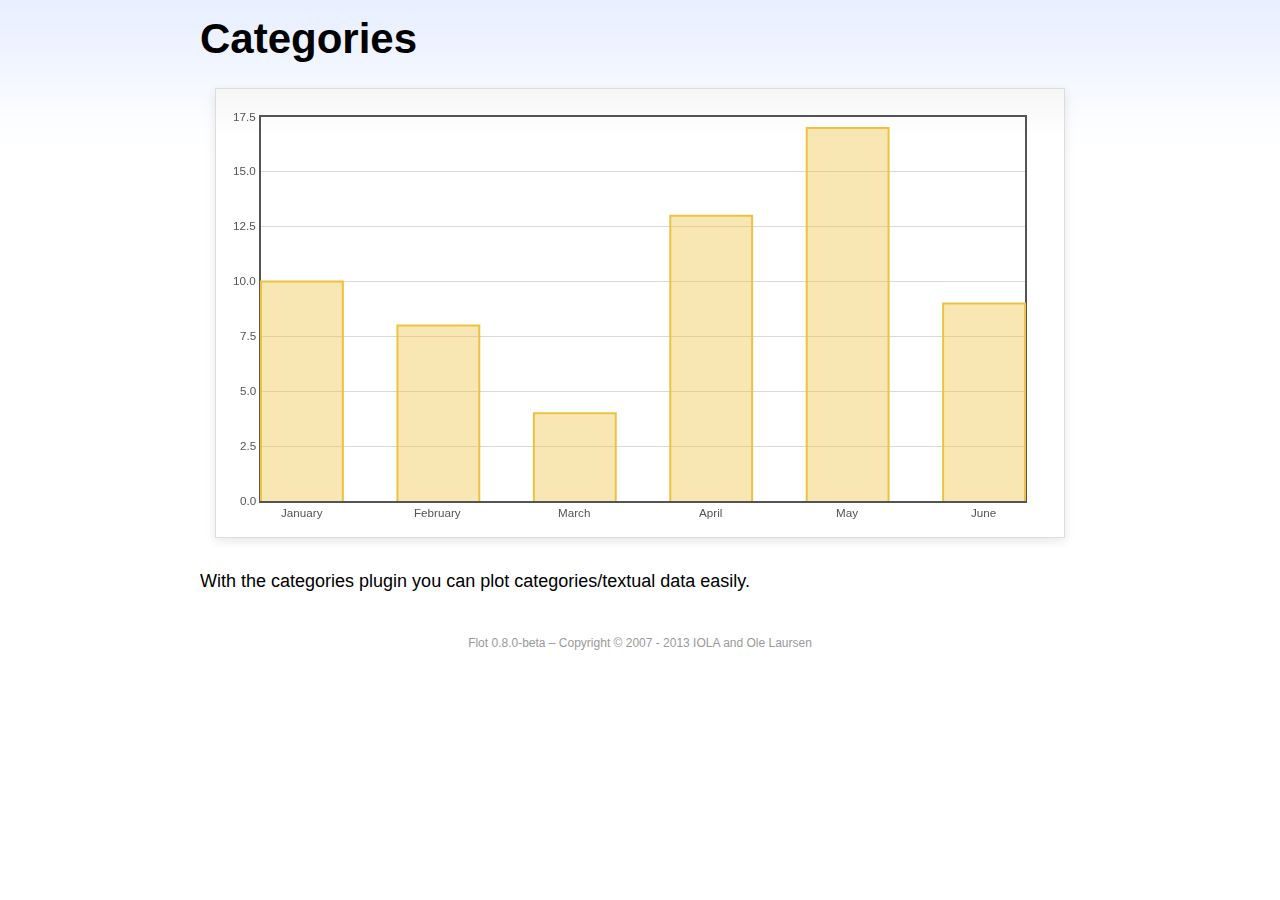
<file: vendors/flot/examples/categories/index.html>
<!DOCTYPE html PUBLIC "-//W3C//DTD HTML 4.01//EN" "http://www.w3.org/TR/html4/strict.dtd">
<html>
<head>
	<meta http-equiv="Content-Type" content="text/html; charset=utf-8">
	<title>Flot Examples: Categories</title>
	<link href="../examples.css" rel="stylesheet" type="text/css">
	<!--[if lte IE 8]><script language="javascript" type="text/javascript" src="../../excanvas.min.js"></script><![endif]-->
	<script language="javascript" type="text/javascript" src="../../jquery.js"></script>
	<script language="javascript" type="text/javascript" src="../../jquery.flot.js"></script>
	<script language="javascript" type="text/javascript" src="../../jquery.flot.categories.js"></script>
	<script type="text/javascript">

	$(function() {

		var data = [ ["January", 10], ["February", 8], ["March", 4], ["April", 13], ["May", 17], ["June", 9] ];

		$.plot("#placeholder", [ data ], {
			series: {
				bars: {
					show: true,
					barWidth: 0.6,
					align: "center"
				}
			},
			xaxis: {
				mode: "categories",
				tickLength: 0
			}
		});

		// Add the Flot version string to the footer

		$("#footer").prepend("Flot " + $.plot.version + " &ndash; ");
	});

	</script>
</head>
<body>

	<div id="header">
		<h2>Categories</h2>
	</div>

	<div id="content">

		<div class="demo-container">
			<div id="placeholder" class="demo-placeholder"></div>
		</div>

		<p>With the categories plugin you can plot categories/textual data easily.</p>

	</div>

	<div id="footer">
		Copyright &copy; 2007 - 2013 IOLA and Ole Laursen
	</div>

</body>
</html>
</file>
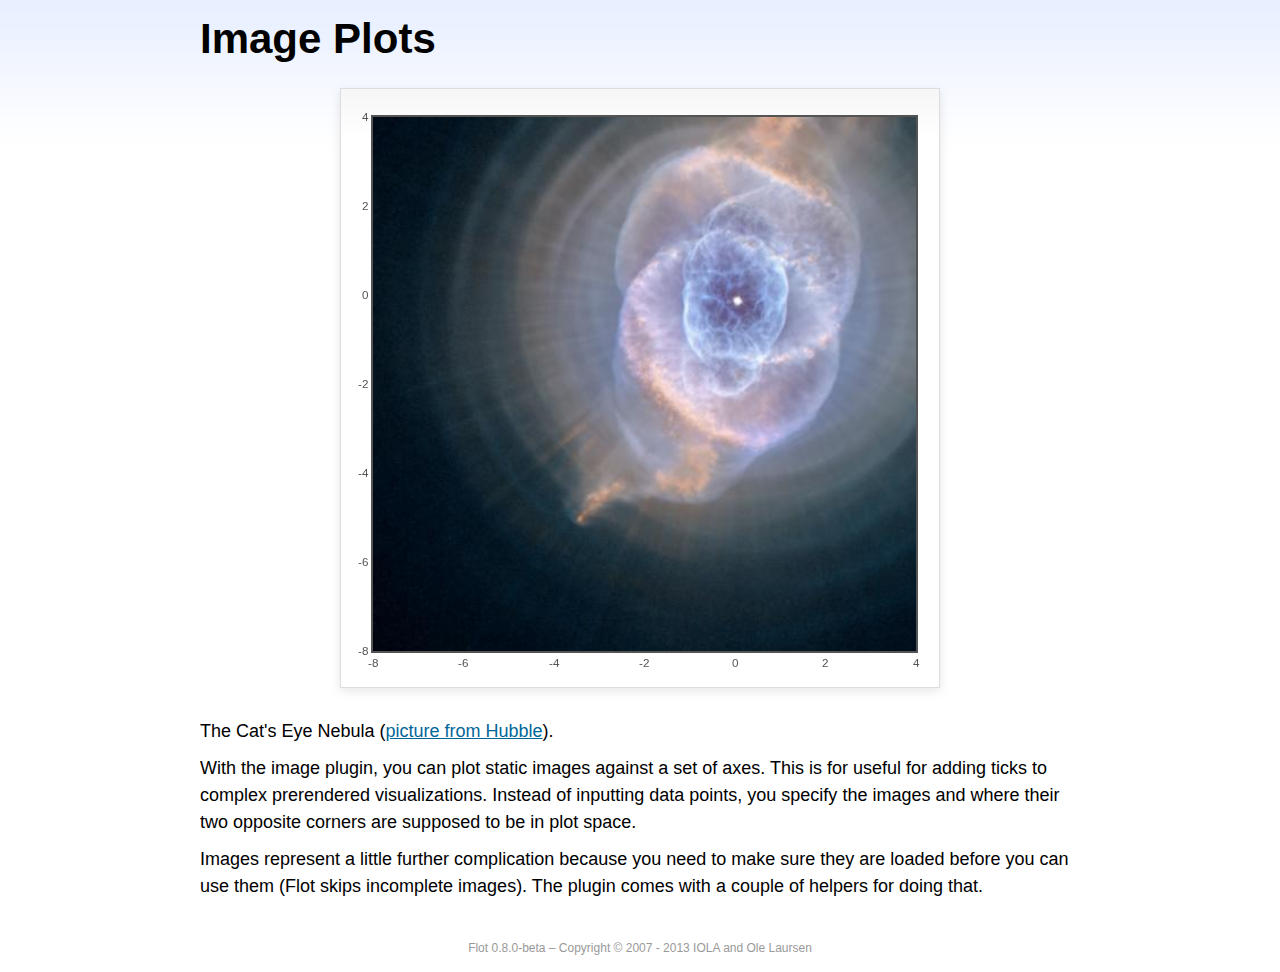
<file: vendors/flot/examples/image/index.html>
<!DOCTYPE html PUBLIC "-//W3C//DTD HTML 4.01//EN" "http://www.w3.org/TR/html4/strict.dtd">
<html>
<head>
	<meta http-equiv="Content-Type" content="text/html; charset=utf-8">
	<title>Flot Examples: Image Plots</title>
	<link href="../examples.css" rel="stylesheet" type="text/css">
	<!--[if lte IE 8]><script language="javascript" type="text/javascript" src="../../excanvas.min.js"></script><![endif]-->
	<script language="javascript" type="text/javascript" src="../../jquery.js"></script>
	<script language="javascript" type="text/javascript" src="../../jquery.flot.js"></script>
	<script language="javascript" type="text/javascript" src="../../jquery.flot.image.js"></script>
	<script type="text/javascript">

	$(function() {

		var data = [[["hs-2004-27-a-large-web.jpg", -10, -10, 10, 10]]];

		var options = {
			series: {
				images: {
					show: true
				}
			},
			xaxis: {
				min: -8,
				max: 4
			},
			yaxis: {
				min: -8,
				max: 4
			}
		};

		$.plot.image.loadDataImages(data, options, function () {
			$.plot("#placeholder", data, options);
		});

		// Add the Flot version string to the footer

		$("#footer").prepend("Flot " + $.plot.version + " &ndash; ");
	});

	</script>
</head>
<body>

	<div id="header">
		<h2>Image Plots</h2>
	</div>

	<div id="content">

		<div class="demo-container" style="width:600px;height:600px;">
			<div id="placeholder" class="demo-placeholder"></div>
		</div>

		<p>The Cat's Eye Nebula (<a href="http://hubblesite.org/gallery/album/nebula/pr2004027a/">picture from Hubble</a>).</p>

		<p>With the image plugin, you can plot static images against a set of axes. This is for useful for adding ticks to complex prerendered visualizations. Instead of inputting data points, you specify the images and where their two opposite corners are supposed to be in plot space.</p>

		<p>Images represent a little further complication because you need to make sure they are loaded before you can use them (Flot skips incomplete images). The plugin comes with a couple of helpers for doing that.</p>

	</div>

	<div id="footer">
		Copyright &copy; 2007 - 2013 IOLA and Ole Laursen
	</div>

</body>
</html>
</file>
<file: assets/styles.css>
/** Home Page **/
body {
	padding-bottom: 40px;
	background-color: #f5f5f5;
}

/** Login Page **/
#login {
    padding-top: 40px;
    padding-bottom: 40px;
}

#login .form-signin {
    max-width: 300px;
    padding: 19px 29px 29px;
    margin: 0 auto 20px;
    background-color: #fff;
    border: 1px solid #e5e5e5;
    -webkit-border-radius: 5px;
       -moz-border-radius: 5px;
            border-radius: 5px;
    -webkit-box-shadow: 0 1px 2px rgba(0,0,0,.05);
       -moz-box-shadow: 0 1px 2px rgba(0,0,0,.05);
            box-shadow: 0 1px 2px rgba(0,0,0,.05);
}
#login .form-signin .form-signin-heading,
#login .form-signin .checkbox {
    margin-bottom: 10px;
}
#login .form-signin input[type="text"],
#login .form-signin input[type="password"] {
    font-size: 16px;
    height: auto;
    margin-bottom: 15px;
    padding: 7px 9px;
}

/** 2 level sub menu **/
.dropdown-menu-with-subs .sub-menu {
  left: 100%;
  position: absolute;
  top: 0;
  visibility: hidden;
  margin-top: -1px;
}

.dropdown-menu-with-subs li:hover .sub-menu {
  visibility: visible;
  display: block;
}

.navbar .sub-menu:before {
  border-bottom: 7px solid transparent;
  border-left: none;
  border-right: 7px solid rgba(0, 0, 0, 0.2);
  border-top: 7px solid transparent;
  left: -7px;
  top: 10px;
}
.navbar .sub-menu:after {
  border-top: 6px solid transparent;
  border-left: none;
  border-right: 6px solid #fff;
  border-bottom: 6px solid transparent;
  left: 10px;
  top: 11px;
  left: -6px;
}

/** Global **/
#content {
      padding-top: 60px;
  margin-left:0px;
}
.hide-sidebar, .show-sidebar {
  cursor: pointer;
}
.padd-bottom {
  margin-bottom: 5px;
}
.breadcrumb {
	margin: 0 0 0px;
	padding: 10px 0px;
	background-color: transparent;
}

.block {
	border: 1px solid #ccc;
	background: white;
	margin: 1em 0em;
	border-top: none;
}

.block-content {
	margin: 1em;
	min-height: .25em;
}

.block-header {
	margin-bottom: 0px;
	border-right: none;
	border-left: none;
	-webkit-border-radius: 0px;
	-moz-border-radius: 0px;
	border-radius: 0px;
}
.block-header div {
	padding-top: 10px;
}

.chart-bottom-heading {
	margin-top: 5px;
	margin-left: 15%;
}

/** Side Bar **/
.bs-docs-sidenav {
  max-width: 228px;
  margin: 30px 0 0;
  padding: 0;
  background-color: #fff;
  -webkit-border-radius: 6px;
     -moz-border-radius: 6px;
          border-radius: 6px;
  -webkit-box-shadow: 0 1px 4px rgba(0,0,0,.065);
     -moz-box-shadow: 0 1px 4px rgba(0,0,0,.065);
          box-shadow: 0 1px 4px rgba(0,0,0,.065);
}
.bs-docs-sidenav > li > a {
  display: block;
  width: 190px \9;
  margin: 0 0 -1px;
  padding: 8px 14px;
  border: 1px solid #e5e5e5;
}
.bs-docs-sidenav > li:first-child > a {
  -webkit-border-radius: 6px 6px 0 0;
     -moz-border-radius: 6px 6px 0 0;
          border-radius: 6px 6px 0 0;
}
.bs-docs-sidenav > li:last-child > a {
  -webkit-border-radius: 0 0 6px 6px;
     -moz-border-radius: 0 0 6px 6px;
          border-radius: 0 0 6px 6px;
}
.bs-docs-sidenav > .active > a {
  position: relative;
  z-index: 2;
  padding: 9px 15px;
  border: 0;
  text-shadow: 0 1px 0 rgba(0,0,0,.15);
  -webkit-box-shadow: inset 1px 0 0 rgba(0,0,0,.1), inset -1px 0 0 rgba(0,0,0,.1);
     -moz-box-shadow: inset 1px 0 0 rgba(0,0,0,.1), inset -1px 0 0 rgba(0,0,0,.1);
          box-shadow: inset 1px 0 0 rgba(0,0,0,.1), inset -1px 0 0 rgba(0,0,0,.1);
}
/* Chevrons */
.bs-docs-sidenav .icon-chevron-right {
  float: right;
  margin-top: 2px;
  margin-right: -6px;
  opacity: .25;
}
.bs-docs-sidenav > li > a:hover {
  background-color: #f5f5f5;
}
.bs-docs-sidenav a:hover .icon-chevron-right {
  opacity: .5;
}
.bs-docs-sidenav .active .icon-chevron-right,
.bs-docs-sidenav .active a:hover .icon-chevron-right {
  opacity: 1;
}
.bs-docs-sidenav.affix {
  top: 40px;
}
.bs-docs-sidenav.affix-bottom {
  position: absolute;
  top: auto;
  bottom: 270px;
}

/* Icons
------------------------- */
.the-icons {
  margin-left: 0;
  list-style: none;
}
.the-icons li {
  float: left;
  width: 25%;
  line-height: 25px;
}
.the-icons i:hover {
  background-color: rgba(255,0,0,.25);
}
</file>
<file: vendors/easypiechart/examples/style.css>
body {
    font: 13px/1.4 'Helvetica Neue', 'Helvetica','Arial', sans-serif;
    color: #333;
}

.container {
    width: 520px;
    margin: auto;
}

h1 {
    border-bottom: 1px solid #d9d9d9;
}

a {
    color: #be2221;
    text-decoration: none;
}

.chart {
    float: left;
    margin: 10px;
}

.percentage,
.label {
    text-align: center;
    color: #333;
    font-weight: 100;
    font-size: 1.2em;
    margin-bottom: 0.3em;
}

.credits {
    padding-top: 0.5em;
    clear: both;
    color: #999;
}

.credits a {
    color: #333;
}

.dark {
    background: #333;
}

.dark .percentage-light,
.dark .label {
    text-align: center;
    color: #999;
    font-weight: 100;
    font-size: 1.2em;
    margin-bottom: 0.3em;
}


.button {
  -webkit-box-shadow: inset 0 0 1px #000, inset 0 1px 0 1px rgba(255,255,255,0.2), 0 1px 1px -1px rgba(0, 0, 0, .5);
  -moz-box-shadow: inset 0 0 1px #000, inset 0 1px 0 1px rgba(255,255,255,0.2), 0 1px 1px -1px rgba(0, 0, 0, .5);
  box-shadow: inset 0 0 1px #000, inset 0 1px 0 1px rgba(255,255,255,0.2), 0 1px 1px -1px rgba(0, 0, 0, .5);
  -webkit-border-radius: 3px;
  -moz-border-radius: 3px;
  border-radius: 3px;
  padding: 6px 20px;
  font-weight: bold;
  text-transform: uppercase;
  display: block;
  margin: auto;
  max-width: 200px;
  text-align: center;
  background-color: #5c5c5c;
  background-image: -moz-linear-gradient(top, #666666, #4d4d4d);
  background-image: -ms-linear-gradient(top, #666666, #4d4d4d);
  background-image: -webkit-gradient(linear, 0 0, 0 100%, from(#666666), to(#4d4d4d));
  background-image: -webkit-linear-gradient(top, #666666, #4d4d4d);
  background-image: -o-linear-gradient(top, #666666, #4d4d4d);
  background-image: linear-gradient(top, #666666, #4d4d4d);
  background-repeat: repeat-x;
  filter: progid:DXImageTransform.Microsoft.gradient(startColorstr='#666666', endColorstr='#4d4d4d', GradientType=0);
  color: #ffffff;
  text-shadow: 0 1px 1px #333333;
}
.button:hover {
  color: #ffffff;
  text-decoration: none;
  background-color: #616161;
  background-image: -moz-linear-gradient(top, #6b6b6b, #525252);
  background-image: -ms-linear-gradient(top, #6b6b6b, #525252);
  background-image: -webkit-gradient(linear, 0 0, 0 100%, from(#6b6b6b), to(#525252));
  background-image: -webkit-linear-gradient(top, #6b6b6b, #525252);
  background-image: -o-linear-gradient(top, #6b6b6b, #525252);
  background-image: linear-gradient(top, #6b6b6b, #525252);
  background-repeat: repeat-x;
  filter: progid:DXImageTransform.Microsoft.gradient(startColorstr='#6b6b6b', endColorstr='#525252', GradientType=0);
}
.button:active {
  background-color: #575757;
  background-image: -moz-linear-gradient(top, #616161, #474747);
  background-image: -ms-linear-gradient(top, #616161, #474747);
  background-image: -webkit-gradient(linear, 0 0, 0 100%, from(#616161), to(#474747));
  background-image: -webkit-linear-gradient(top, #616161, #474747);
  background-image: -o-linear-gradient(top, #616161, #474747);
  background-image: linear-gradient(top, #616161, #474747);
  background-repeat: repeat-x;
  filter: progid:DXImageTransform.Microsoft.gradient(startColorstr='#616161', endColorstr='#474747', GradientType=0);
  -webkit-transform: translate(0, 1px);
  -moz-transform: translate(0, 1px);
  -ms-transform: translate(0, 1px);
  -o-transform: translate(0, 1px);
  transform: translate(0, 1px);
}
.button:disabled {
  background-color: #dddddd;
  background-image: -moz-linear-gradient(top, #e7e7e7, #cdcdcd);
  background-image: -ms-linear-gradient(top, #e7e7e7, #cdcdcd);
  background-image: -webkit-gradient(linear, 0 0, 0 100%, from(#e7e7e7), to(#cdcdcd));
  background-image: -webkit-linear-gradient(top, #e7e7e7, #cdcdcd);
  background-image: -o-linear-gradient(top, #e7e7e7, #cdcdcd);
  background-image: linear-gradient(top, #e7e7e7, #cdcdcd);
  background-repeat: repeat-x;
  filter: progid:DXImageTransform.Microsoft.gradient(startColorstr='#e7e7e7', endColorstr='#cdcdcd', GradientType=0);
  color: #939393;
  text-shadow: 0 1px 1px #fff;
}

@media screen and (max-device-width: 480px) {
  .container{
    width: 100%;
  }
}
</file>
<file: vendors/flot/examples/examples.css>
* {	padding: 0; margin: 0; vertical-align: top; }

body {
	background: url(background.png) repeat-x;
	font: 18px/1.5em "proxima-nova", Helvetica, Arial, sans-serif;
}

a {	color: #069; }
a:hover { color: #28b; }

h2 {
	margin-top: 15px;
	font: normal 32px "omnes-pro", Helvetica, Arial, sans-serif;
}

h3 {
	margin-left: 30px;
	font: normal 26px "omnes-pro", Helvetica, Arial, sans-serif;
	color: #666;
}

p {
	margin-top: 10px;
}

button {
	font-size: 18px;
	padding: 1px 7px;
}

input {
	font-size: 18px;
}

input[type=checkbox] {
	margin: 7px;
}

#header {
	position: relative;
	width: 900px;
	margin: auto;
}

#header h2 {
	margin-left: 10px;
	vertical-align: middle;
	font-size: 42px;
	font-weight: bold;
	text-decoration: none;
	color: #000;
}

#content {
	width: 880px;
	margin: 0 auto;
	padding: 10px;
}

#footer {
	margin-top: 25px;
	margin-bottom: 10px;
	text-align: center;
	font-size: 12px;
	color: #999;
}

.demo-container {
	box-sizing: border-box;
	width: 850px;
	height: 450px;
	padding: 20px 15px 15px 15px;
	margin: 15px auto 30px auto;
	border: 1px solid #ddd;
	background: #fff;
	background: linear-gradient(#f6f6f6 0, #fff 50px);
	background: -o-linear-gradient(#f6f6f6 0, #fff 50px);
	background: -ms-linear-gradient(#f6f6f6 0, #fff 50px);
	background: -moz-linear-gradient(#f6f6f6 0, #fff 50px);
	background: -webkit-linear-gradient(#f6f6f6 0, #fff 50px);
	box-shadow: 0 3px 10px rgba(0,0,0,0.15);
	-o-box-shadow: 0 3px 10px rgba(0,0,0,0.1);
	-ms-box-shadow: 0 3px 10px rgba(0,0,0,0.1);
	-moz-box-shadow: 0 3px 10px rgba(0,0,0,0.1);
	-webkit-box-shadow: 0 3px 10px rgba(0,0,0,0.1);
}

.demo-placeholder {
	width: 100%;
	height: 100%;
	font-size: 14px;
	line-height: 14px;
}

.legend table {
	border-spacing: 5px;
}
</file>
<file: ng-mobile-menu.min.css>
#sp-hide-menu{display:none}
#sp-nav,#sp-nav.wide{width:80%;overflow:hidden;position:absolute;top:0;left:0;height:100%}#sp-nav nav,#sp-nav.wide nav{display:block;background:black;color:white;z-index:5;height:100%}#sp-nav nav div,#sp-nav.wide nav div{z-index:5}
#sp-page{position:absolute;width:100%;height:100%;float:right;z-index:10;-webkit-transform:translateX(0);transform:translateX(0);-webkit-transition-duration:0.3s;transition-duration:0.3s}
#sp-nav.show,#sp-nav.show.wide{left:0px;overflow-x:hidden}
#sp-nav.show+#sp-page #sp-show-menu,#sp-nav.show.wide+#sp-page #sp-show-menu{display:none}
#sp-nav.show+#sp-page #sp-hide-menu,#sp-nav.show.wide+#sp-page #sp-hide-menu{display:inline}
#sp-nav.show+#sp-page,#sp-nav.show.wide+#sp-page{position:absolute;-webkit-transform:translateX(80%);transform:translateX(80%);-webkit-transition-duration:0.3s;transition-duration:0.3s;overflow-x:hidden;-webkit-overflow-scrolling:touch}
body{overflow-x:hidden}
@media (min-width:900px){#sp-nav{width:20%} #sp-nav.show+#sp-page{-webkit-transform:translateX(20%);transform:translateX(20%)}}
</file>
